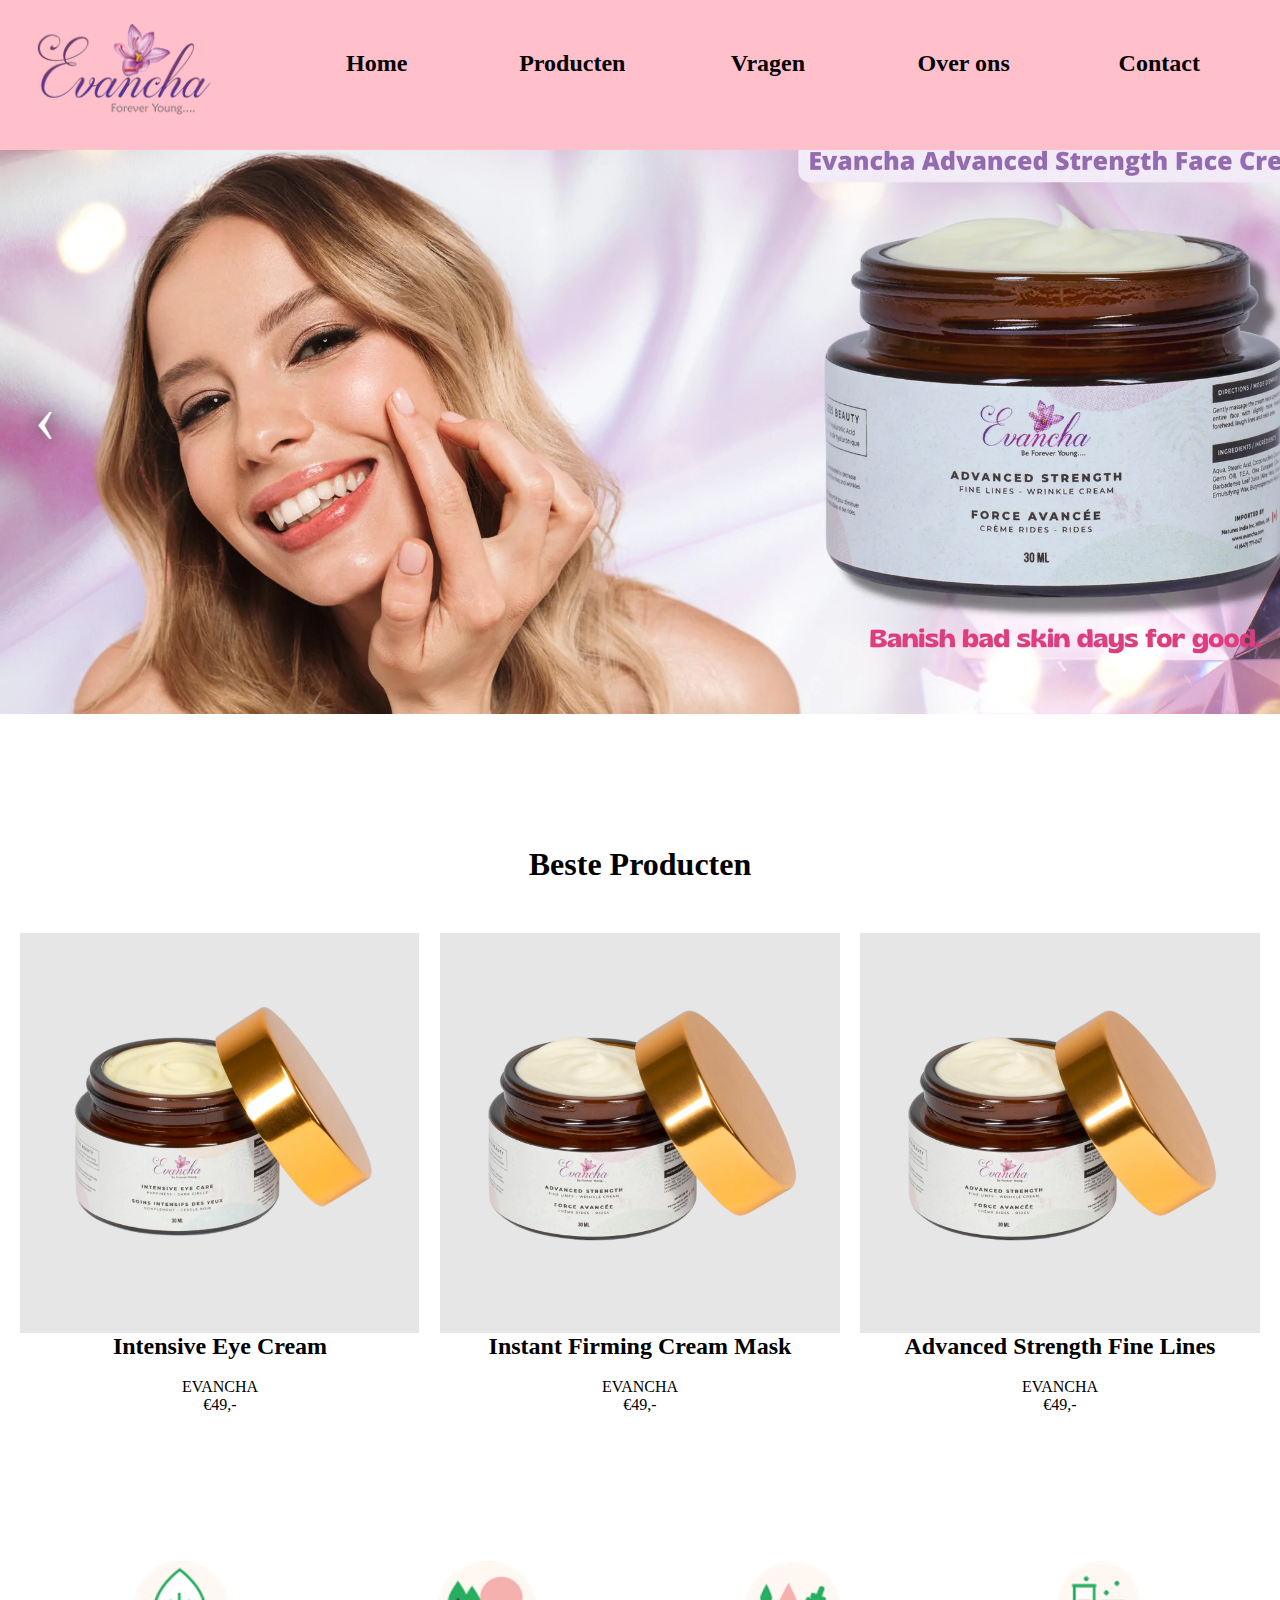
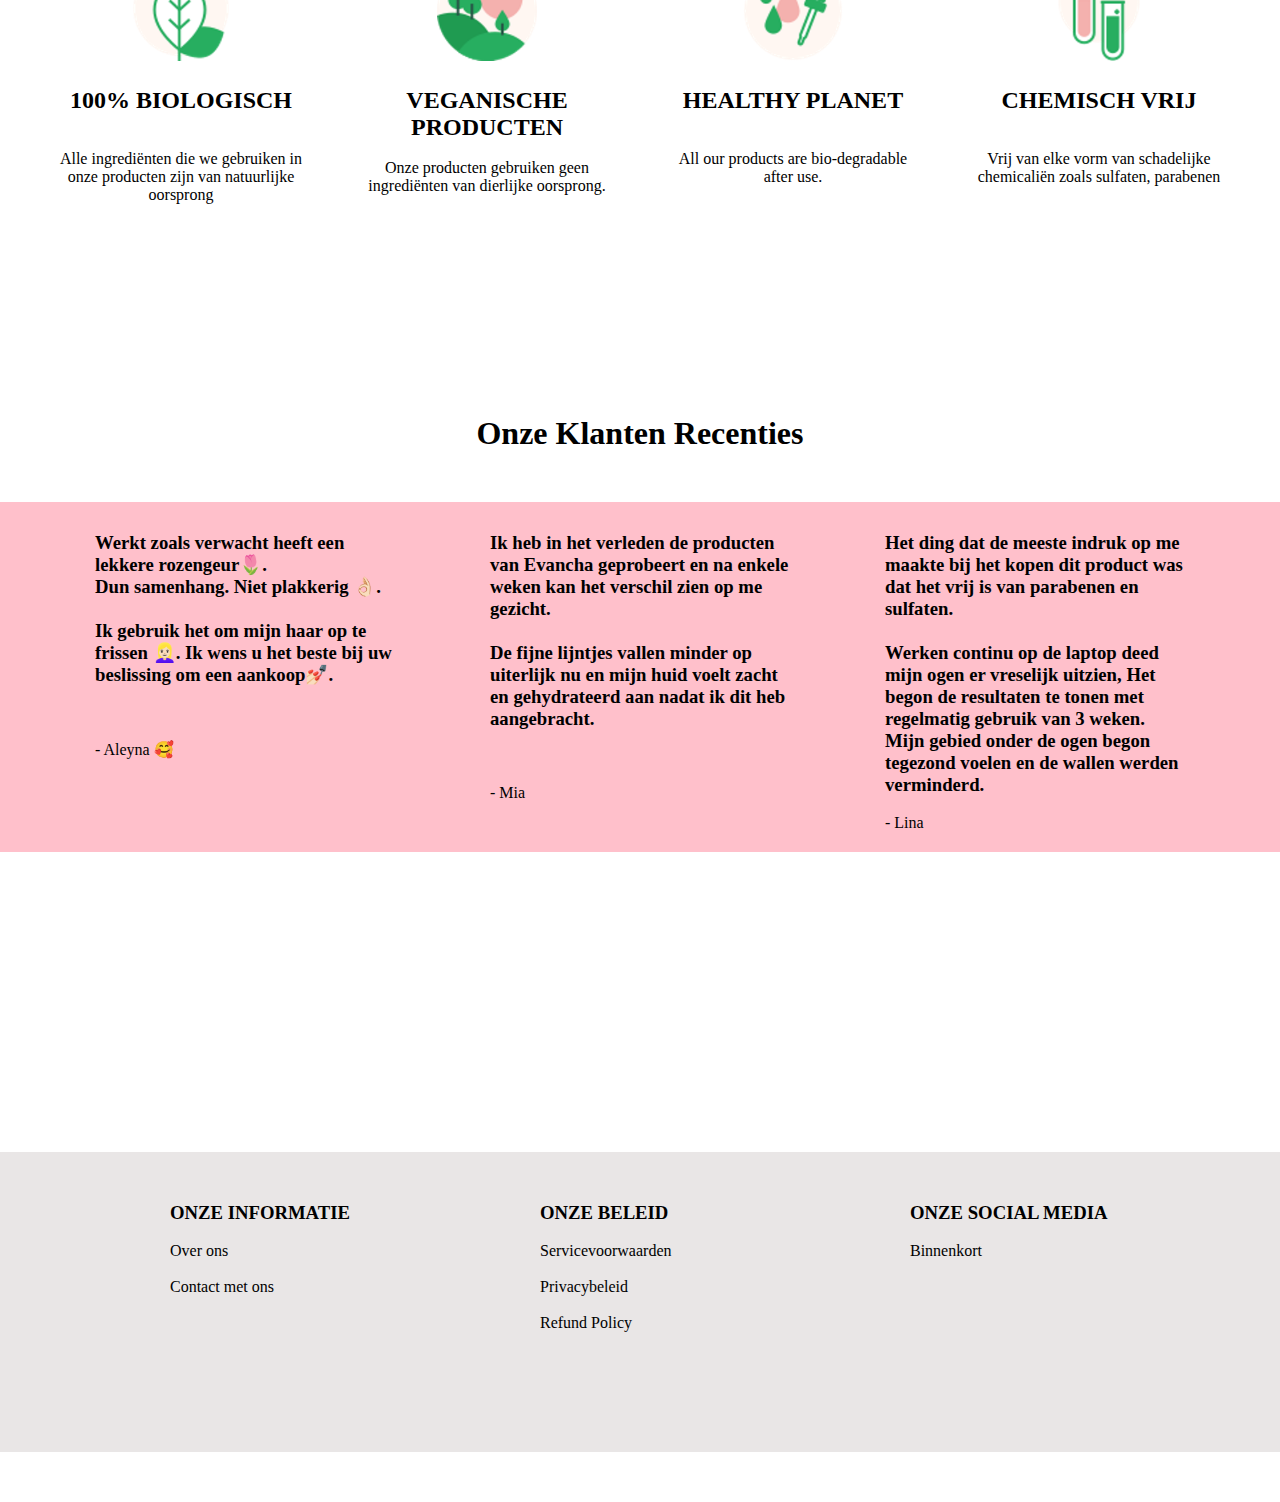
<file: index.html>
<!DOCTYPE html>
<html lang="en">

<head>
    <meta charset="UTF-8">
    <meta http-equiv="X-UA-Compatible" content="IE=edge">
    <meta name="viewport" content="width=device-width, initial-scale=1.0">
    <title></title>
    <link rel="stylesheet" href="index.css">
</head>

<body>
    <div class="head">
        <div class="logo"><img src="images/logo.png"height="100%"></div>
        <div class="mainButtons">
            <div class="button"> <a href="index.html"><h2>Home</h2></a></div>
            <div class="button1"><a href="producten.html"><h2>Producten</h2></a></div>
            <div class="button2"><a href="vragen.html"><h2>Vragen</h2></a></div>
            <div class="button3"><a href="overOns.html"><h2>Over ons</h2></a></div>
            <div class="button4"><a href="contact.html"><h2>Contact</h2></a></div>
        </div>
    </div>
    <div class="mainPicture"><img src="images/homePic.png" height="100%"></div>
    <h1>Beste Producten</h1>

    <div class="bestProduct">
        <div class="bestProduct1"><a href="product1.html"><img src="images/IntensiveCare.jpg" height="100%"></a></div>
        <div class="bestProduct2"><a href="product2.html"><img src="images/3.png" height="100%" width="100%"></a></div>
        <div class="bestProduct3"><a href="product3.html"><img src="images/3.png" height="100%"></a></div>
    </div>
    <div class="textContentContainer">
        <div class="textContentBest1"><h2>Intensive Eye Cream</h2> <br> EVANCHA <br>€49,-</div>
        <div class="textContentBest2"><h2>Instant Firming Cream Mask</h2> <br> EVANCHA <br>€49,-</div>
        <div class="textContentBest3"><h2>Advanced Strength Fine Lines</h2> <br> EVANCHA <br>€49,-</div>
    </div>

    <div class="contentPictures">
        <div class="contentPicture1"><img src="images/pic1.png" height="100%"></div>
        <div class="contentPicture2"><img src="images/pic2.png" height="100%"></div>
        <div class="contentPicture3"><img src="images/pic3.png" height="100%"></div>
        <div class="contentPicture4"><img src="images/pic4.png" height="100%"></div>
    </div>

    <div class="contentText">
        <div class="contentText1">
            <h2>100% BIOLOGISCH</h2><br><br>
            Alle ingrediënten die we gebruiken in onze producten zijn van natuurlijke oorsprong
        </div>
        <div class="contentText2">
            <h2>VEGANISCHE PRODUCTEN</h2><br>
            Onze producten gebruiken geen ingrediënten van dierlijke oorsprong.
        </div>
        <div class="contentText3">
            <h2>HEALTHY PLANET</h2><br><br>
            All our products are bio-degradable after use.
        </div>
        <div class="contentText4">
            <h2>CHEMISCH VRIJ</h2><br><br>
            Vrij van elke vorm van schadelijke chemicaliën zoals sulfaten, parabenen
        </div>
    </div>
<h1>Onze Klanten Recenties</h1>

<div class="clientReviewContainer">
    <div class="clientReview1"><h3>Werkt zoals verwacht heeft een lekkere rozengeur🌷.<br> Dun samenhang. Niet plakkerig 👌🏻.<br><br>
         Ik gebruik het om mijn haar op te frissen 👱🏻‍♀️. Ik wens u het beste bij uw beslissing om een aankoop💅🏻.</h3> <br><br><br> - Aleyna 🥰</div>

    <div class="clientReview2"><h3>Ik heb in het verleden de producten van Evancha geprobeert en na
        enkele weken kan het verschil zien op me gezicht.<br><br> De fijne lijntjes vallen minder op
        uiterlijk nu en mijn huid voelt zacht en gehydrateerd aan nadat ik dit heb aangebracht.</h3><br><br><br> - Mia </div>

    <div class="clientReview3"> <h3>Het ding dat de meeste indruk op me maakte bij het kopen
        dit product was dat het vrij is van parabenen en sulfaten.<br><br> Werken   continu op de laptop deed mijn ogen er vreselijk uitzien, Het begon de resultaten te tonen met
        regelmatig gebruik van 3 weken. Mijn gebied onder de ogen begon tegezond voelen en de wallen werden verminderd.</h3><br> - Lina </div>
</div>

<div class="footer">
    <div class="container1"> <h3 id="h3-2"> ONZE INFORMATIE</h3> <br> <a href="overOns.html"><p id="p-2">Over ons</p></a> <br> <a href="contact.html"><p id="p-2">Contact met ons</p> </a></div>
    <div class="container1"> <h3 id="h3-2"> ONZE BELEID</h3> <br> <a href="service.html"><p id="p-2">Servicevoorwaarden</p></a> <br> <a href="privacy.html"><p id="p-2">Privacybeleid</p></a> <br> <a href="refund.html"><p id="p-2">Refund Policy</p></a></div>
    <div class="container1"> <h3 id="h3-2"> ONZE SOCIAL MEDIA</h3> <br> <p id="p-2">Binnenkort</p> </div>
</div>
</body>



</body>

</html>
</file>
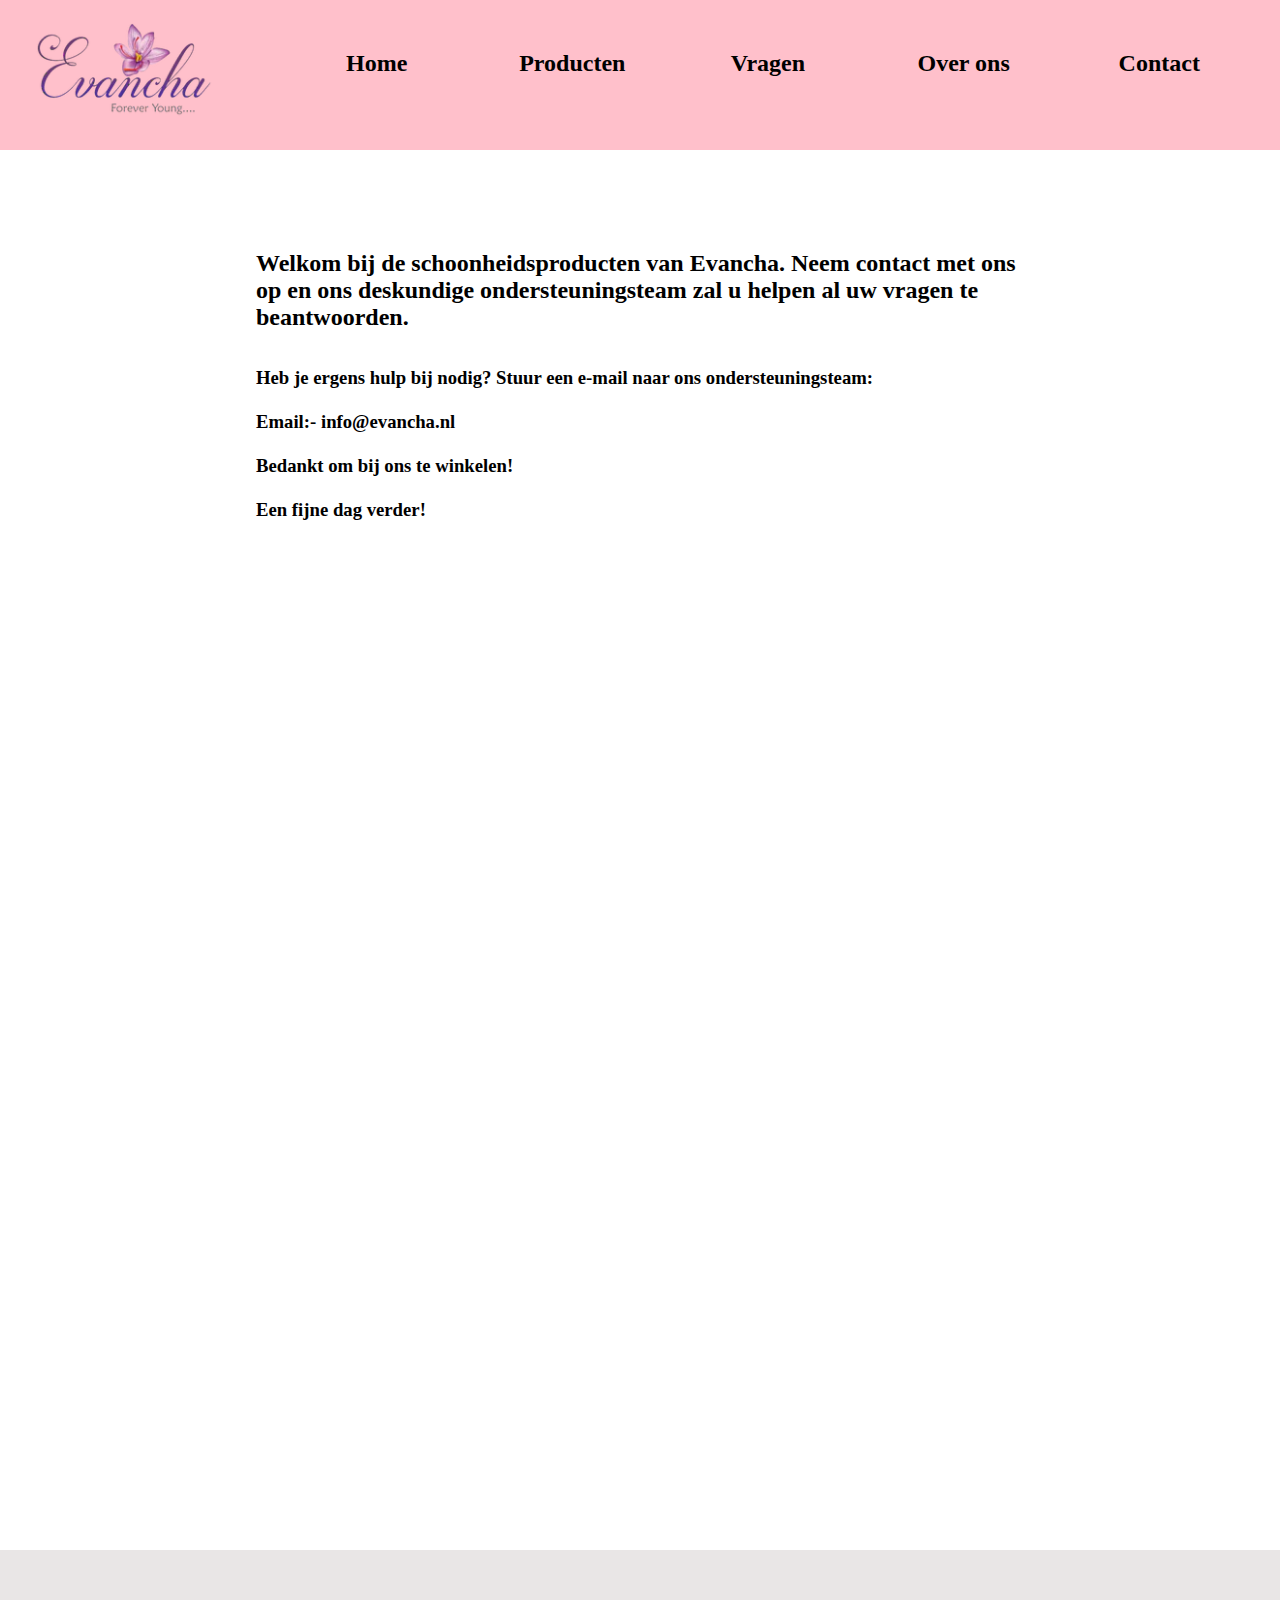
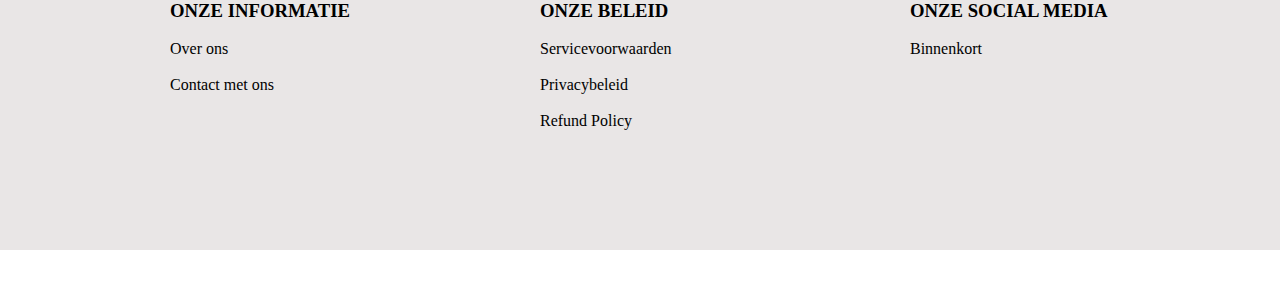
<file: contact.html>
<!DOCTYPE html>
<html lang="en">
<head>
    <meta charset="UTF-8">
    <meta http-equiv="X-UA-Compatible" content="IE=edge">
    <meta name="viewport" content="width=device-width, initial-scale=1.0">
    <link rel="stylesheet" href="contact.css">
</head>
<body>
    <div class="head">
        <div class="logo"><img src="images/logo.png"height="100%"></div>
        <div class="mainButtons">
            <div class="button"> <a href="index.html"><h2>Home</h2></a></div>
            <div class="button1"><a href="producten.html"><h2>Producten</h2></a></div>
            <div class="button2"><a href="vragen.html"><h2>Vragen</h2></a></div>
            <div class="button3"><a href="overOns.html"><h2>Over ons</h2></a></div>
            <div class="button4"><a href="contact.html"><h2>Contact</h2></a></div>
        </div>
    </div>
    <div class="container">
        <h2>Welkom bij de schoonheidsproducten van Evancha. Neem contact met ons op en ons deskundige ondersteuningsteam zal u helpen al uw vragen te beantwoorden.</h2><br><br>
        <h3>Heb je ergens hulp bij nodig?
            Stuur een e-mail naar ons ondersteuningsteam:<br><br>
            
            Email:- info@evancha.nl<br><br>
            
            Bedankt om bij ons te winkelen!<br><br>
            
            Een fijne dag verder!</h3><br><br>
    </div>

    <div class="footer">
        <div class="container1"> <h3 id="h3-2"> ONZE INFORMATIE</h3> <br> <a href="overOns.html"><p id="p-2">Over ons</p></a> <br> <a href="contact.html"><p id="p-2">Contact met ons</p> </a></div>
        <div class="container1"> <h3 id="h3-2"> ONZE BELEID</h3> <br> <a href="service.html"><p id="p-2">Servicevoorwaarden</p></a> <br> <a href="privacy.html"><p id="p-2">Privacybeleid</p></a> <br> <a href="refund.html"><p id="p-2">Refund Policy</p></a></div>
        <div class="container1"> <h3 id="h3-2"> ONZE SOCIAL MEDIA</h3> <br> <p id="p-2">Binnenkort</p> </div>
    </div>
</body>
</html>
</file>
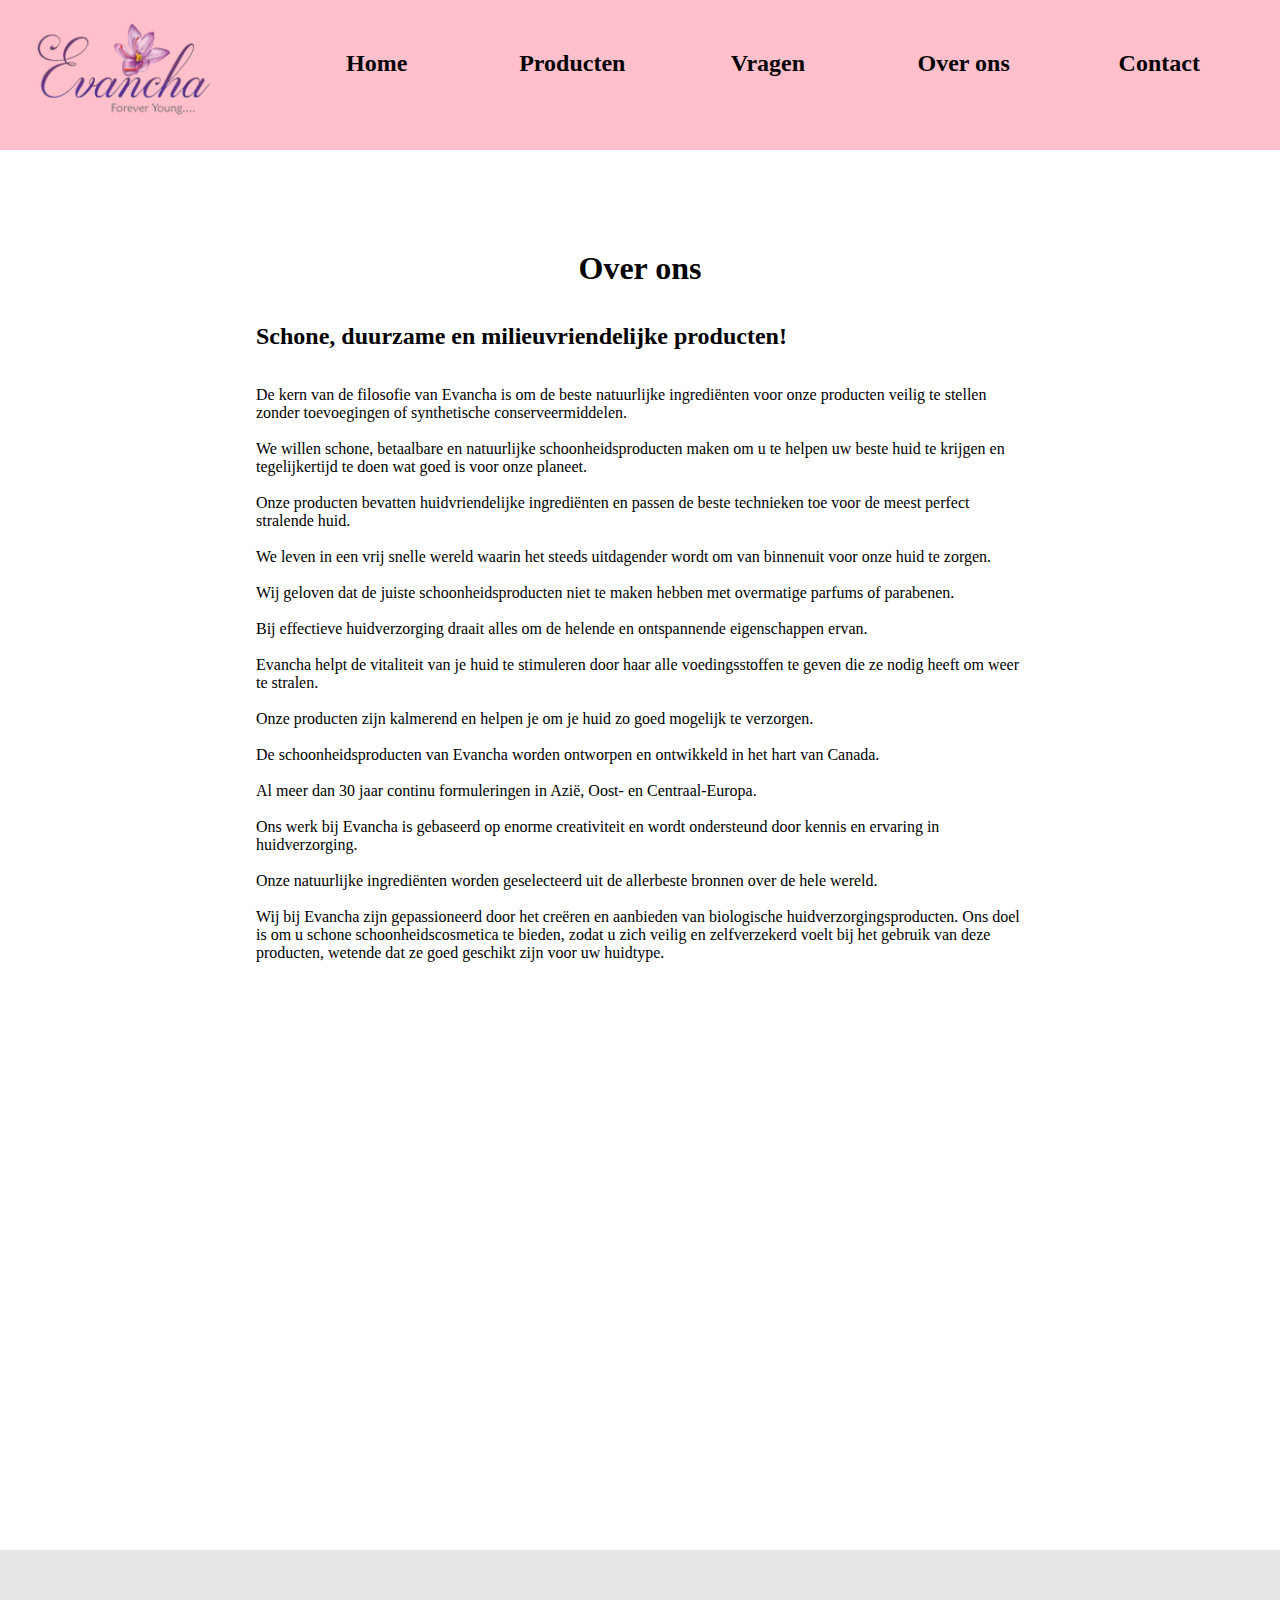
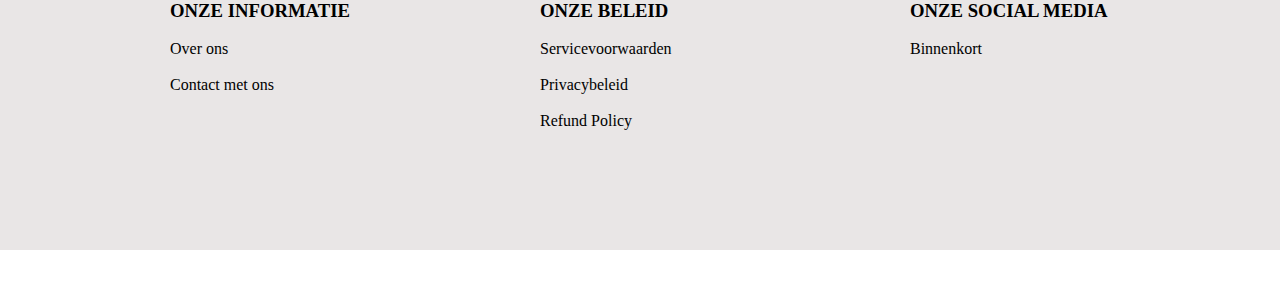
<file: overOns.html>
<!DOCTYPE html>
<html lang="en">
<head>
    <meta charset="UTF-8">
    <meta http-equiv="X-UA-Compatible" content="IE=edge">
    <meta name="viewport" content="width=device-width, initial-scale=1.0">
    <link rel="stylesheet" href="overOns.css">
</head>
<body>
    <div class="head">
        <div class="logo"><img src="images/logo.png"height="100%"></div>
        <div class="mainButtons">
            <div class="button"> <a href="index.html"><h2>Home</h2></a></div>
            <div class="button1"><a href="producten.html"><h2>Producten</h2></a></div>
            <div class="button2"><a href="vragen.html"><h2>Vragen</h2></a></div>
            <div class="button3"><a href="overOns.html"><h2>Over ons</h2></a></div>
            <div class="button4"><a href="contact.html"><h2>Contact</h2></a></div>
        </div>
    </div>

    <div class="container">
        <h1>Over ons</h1><br><br>
        <h2>Schone, duurzame en milieuvriendelijke producten!</h2><br><br>
        <p>De kern van de filosofie van Evancha is om de beste natuurlijke ingrediënten voor onze producten veilig te stellen zonder toevoegingen of synthetische conserveermiddelen. <br><br> We willen schone, betaalbare en natuurlijke schoonheidsproducten maken om u te helpen uw beste huid te krijgen en tegelijkertijd te doen wat goed is voor onze planeet.<br><br> Onze producten bevatten huidvriendelijke ingrediënten en passen de beste technieken toe voor de meest perfect stralende huid.<br><br>
            We leven in een vrij snelle wereld waarin het steeds uitdagender wordt om van binnenuit voor onze huid te zorgen.<br><br> Wij geloven dat de juiste schoonheidsproducten niet te maken hebben met overmatige parfums of parabenen.<br><br> Bij effectieve huidverzorging draait alles om de helende en ontspannende eigenschappen ervan.<br><br>
            Evancha helpt de vitaliteit van je huid te stimuleren door haar alle voedingsstoffen te geven die ze nodig heeft om weer te stralen.<br><br> Onze producten zijn kalmerend en helpen je om je huid zo goed mogelijk te verzorgen.<br><br>
            De schoonheidsproducten van Evancha worden ontworpen en ontwikkeld in het hart van Canada.<br><br> Al meer dan 30 jaar continu formuleringen in Azië, Oost- en Centraal-Europa.<br><br> Ons werk bij Evancha is gebaseerd op enorme creativiteit en wordt ondersteund door kennis en ervaring in huidverzorging.<br><br> Onze natuurlijke ingrediënten worden geselecteerd uit de allerbeste bronnen over de hele wereld.<br><br>
            Wij bij Evancha zijn gepassioneerd door het creëren en aanbieden van biologische huidverzorgingsproducten. Ons doel is om u schone schoonheidscosmetica te bieden, zodat u zich veilig en zelfverzekerd voelt bij het gebruik van deze producten, wetende dat ze goed geschikt zijn voor uw huidtype.</p>
    </div>
    <div class="footer">
        <div class="container1"> <h3 id="h3-2"> ONZE INFORMATIE</h3> <br> <a href="overOns.html"><p id="p-2">Over ons</p></a> <br> <a href="contact.html"><p id="p-2">Contact met ons</p> </a></div>
        <div class="container1"> <h3 id="h3-2"> ONZE BELEID</h3> <br> <a href="service.html"><p id="p-2">Servicevoorwaarden</p></a> <br> <a href="privacy.html"><p id="p-2">Privacybeleid</p></a> <br> <a href="refund.html"><p id="p-2">Refund Policy</p></a></div>
        <div class="container1"> <h3 id="h3-2"> ONZE SOCIAL MEDIA</h3> <br> <p id="p-2">Binnenkort</p> </div>
    </div>
</body>
</html>
</file>
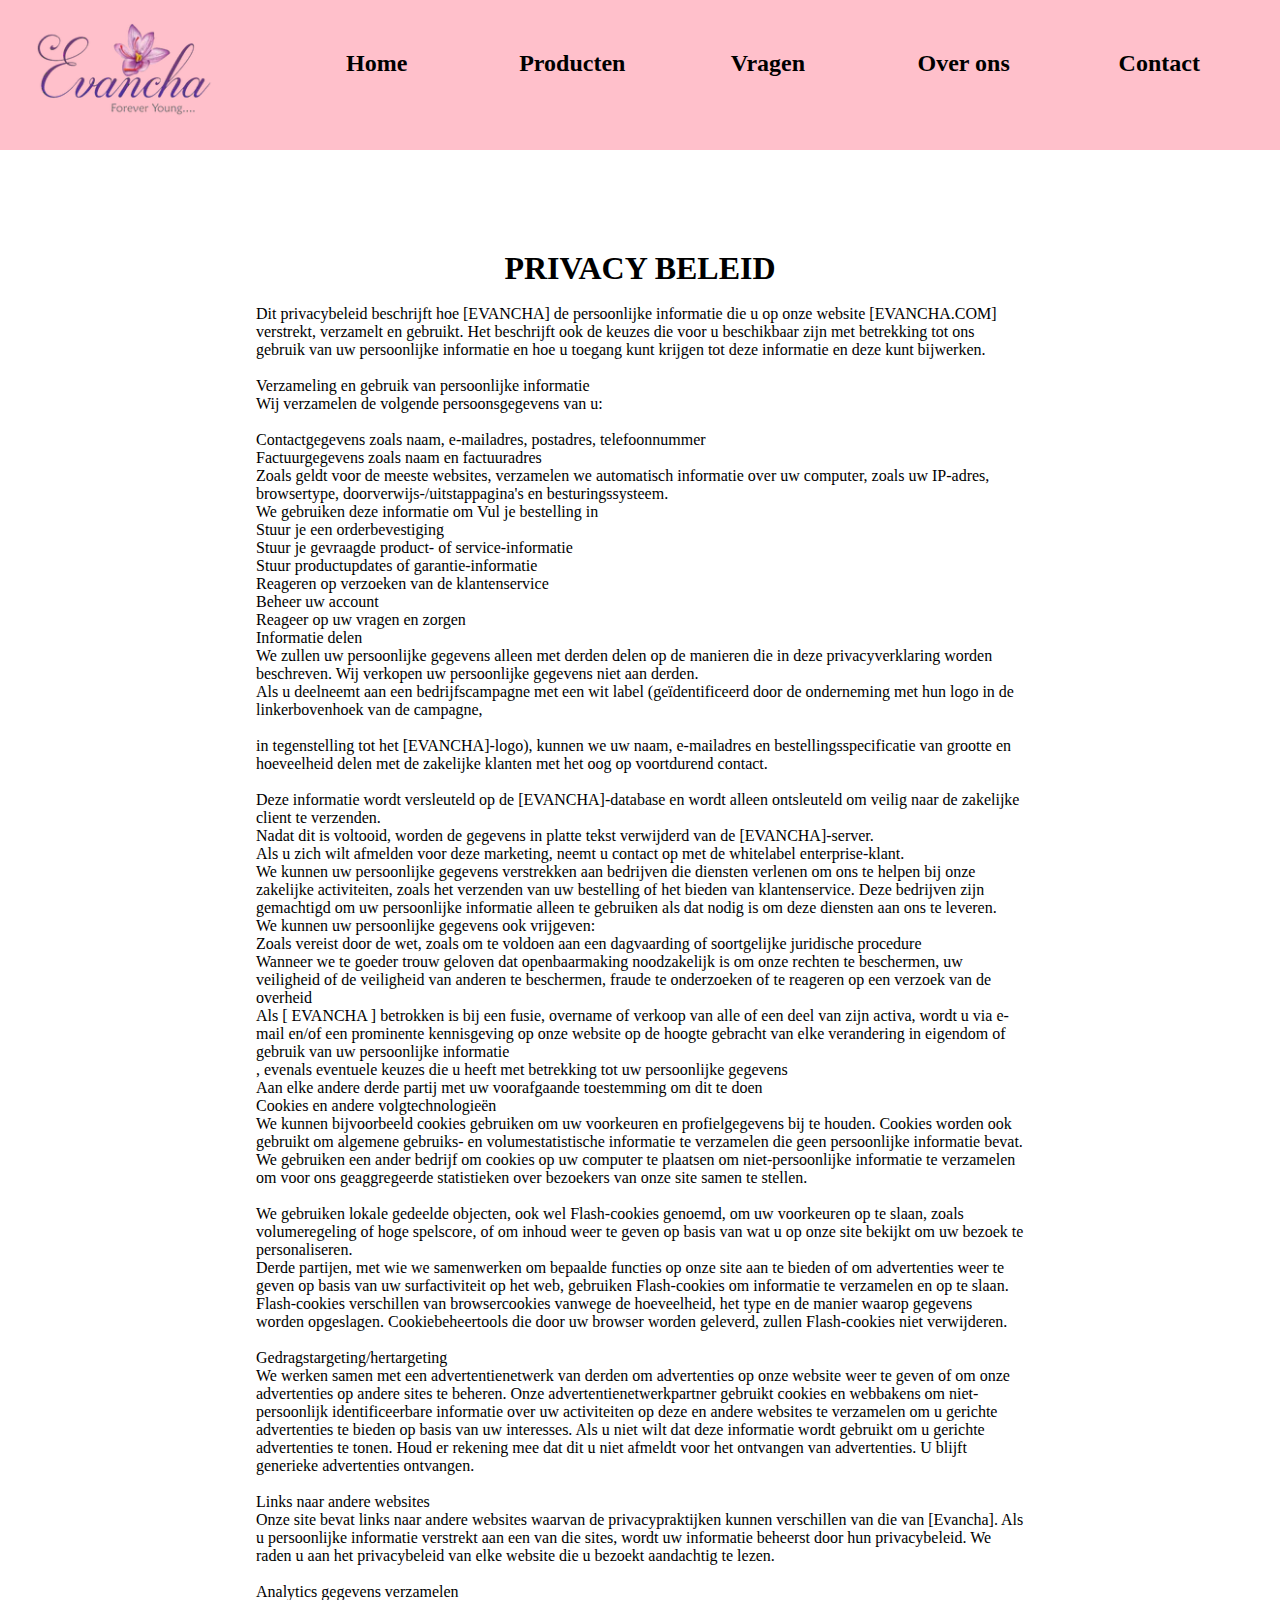
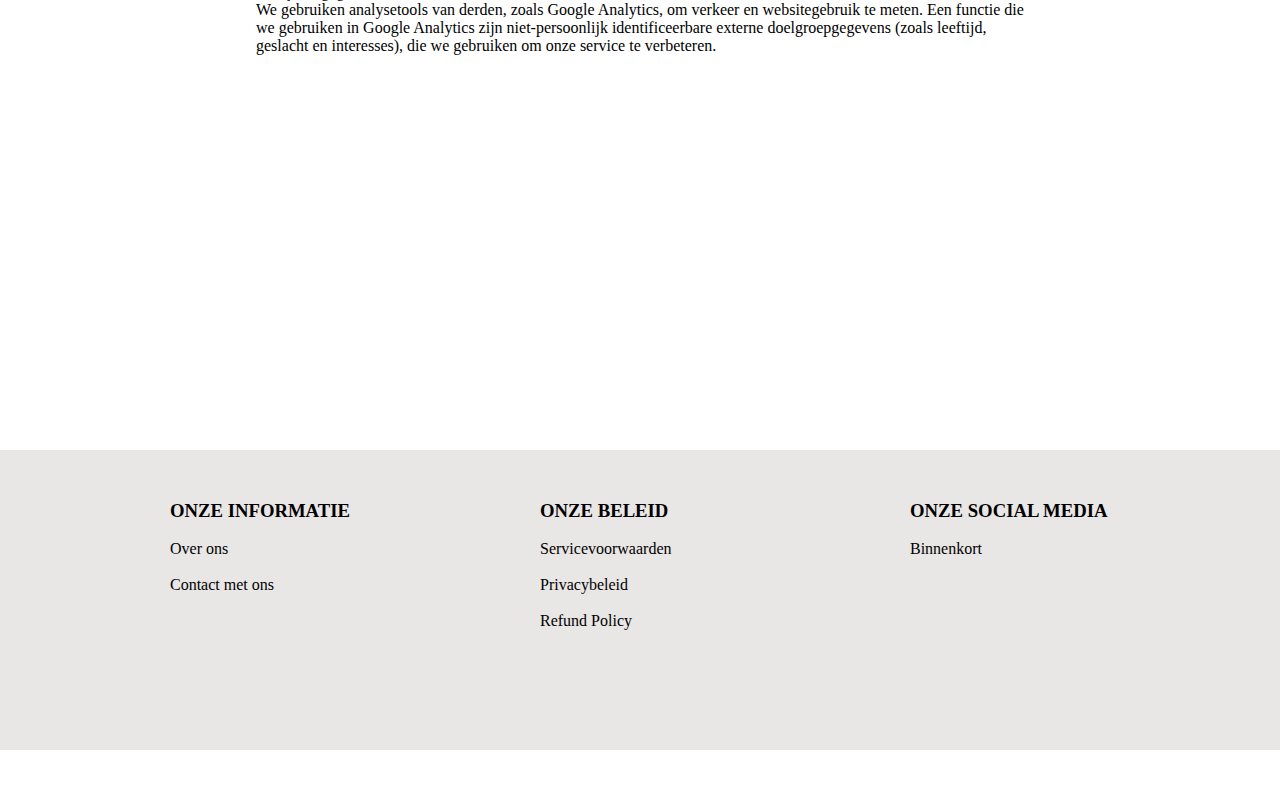
<file: privacy.html>
<!DOCTYPE html>
<html lang="en">
<head>
    <meta charset="UTF-8">
    <meta http-equiv="X-UA-Compatible" content="IE=edge">
    <meta name="viewport" content="width=device-width, initial-scale=1.0">
    <link rel="stylesheet" href="privacy.css">
</head>
<body>
    <div class="head">
        <div class="logo"><img src="images/logo.png"height="100%"></div>
        <div class="mainButtons">
            <div class="button"> <a href="index.html"><h2>Home</h2></a></div>
            <div class="button1"><a href="producten.html"><h2>Producten</h2></a></div>
            <div class="button2"><a href="vragen.html"><h2>Vragen</h2></a></div>
            <div class="button3"><a href="overOns.html"><h2>Over ons</h2></a></div>
            <div class="button4"><a href="contact.html"><h2>Contact</h2></a></div>
        </div>
    </div>
    <div class="container">
        <h1>PRIVACY BELEID</h1><br>
        <p>Dit privacybeleid beschrijft hoe [EVANCHA] de persoonlijke informatie die u op onze website [EVANCHA.COM] verstrekt, verzamelt en gebruikt. Het beschrijft ook de keuzes die voor u beschikbaar zijn met betrekking tot ons gebruik van uw persoonlijke informatie en hoe u toegang kunt krijgen tot deze informatie en deze kunt bijwerken.<br>
            <br>
            Verzameling en gebruik van persoonlijke informatie<br>
            Wij verzamelen de volgende persoonsgegevens van u:<br>
            <br>
            Contactgegevens zoals naam, e-mailadres, postadres, telefoonnummer<br>
            Factuurgegevens zoals naam en factuuradres<br>
            Zoals geldt voor de meeste websites, verzamelen we automatisch informatie over uw computer, zoals uw IP-adres, browsertype, doorverwijs-/uitstappagina's en besturingssysteem.<br>
            
            We gebruiken deze informatie om
            
            Vul je bestelling in<br>
            Stuur je een orderbevestiging<br>
            Stuur je gevraagde product- of service-informatie<br>
            Stuur productupdates of garantie-informatie<br>
            Reageren op verzoeken van de klantenservice<br>
            Beheer uw account<br>
            Reageer op uw vragen en zorgen<br>
            Informatie delen<br>
            We zullen uw persoonlijke gegevens alleen met derden delen op de manieren die in deze privacyverklaring worden beschreven. Wij verkopen uw persoonlijke gegevens niet aan derden.<br>
            
            Als u deelneemt aan een bedrijfscampagne met een wit label (geïdentificeerd door de onderneming met hun logo in de linkerbovenhoek van de campagne,<br><br> in tegenstelling tot het [EVANCHA]-logo), kunnen we uw naam, e-mailadres en bestellingsspecificatie van grootte en hoeveelheid delen met de zakelijke klanten met het oog op voortdurend contact.<br><br> Deze informatie wordt versleuteld op de [EVANCHA]-database en wordt alleen ontsleuteld om veilig naar de zakelijke client te verzenden.<br> Nadat dit is voltooid, worden de gegevens in platte tekst verwijderd van de [EVANCHA]-server.<br> Als u zich wilt afmelden voor deze marketing, neemt u contact op met de whitelabel enterprise-klant.<br>
            
            We kunnen uw persoonlijke gegevens verstrekken aan bedrijven die diensten verlenen om ons te helpen bij onze zakelijke activiteiten, zoals het verzenden van uw bestelling of het bieden van klantenservice. Deze bedrijven zijn gemachtigd om uw persoonlijke informatie alleen te gebruiken als dat nodig is om deze diensten aan ons te leveren.<br>
            
            We kunnen uw persoonlijke gegevens ook vrijgeven:<br>
            
            Zoals vereist door de wet, zoals om te voldoen aan een dagvaarding of soortgelijke juridische procedure <br>
            Wanneer we te goeder trouw geloven dat openbaarmaking noodzakelijk is om onze rechten te beschermen, uw veiligheid of de veiligheid van anderen te beschermen, fraude te onderzoeken of te reageren op een verzoek van de overheid<br>
            Als [ EVANCHA ] betrokken is bij een fusie, overname of verkoop van alle of een deel van zijn activa, wordt u via e-mail en/of een prominente kennisgeving op onze website op de hoogte gebracht van elke verandering in eigendom of gebruik van uw persoonlijke informatie<br> , evenals eventuele keuzes die u heeft met betrekking tot uw persoonlijke gegevens<br>
            Aan elke andere derde partij met uw voorafgaande toestemming om dit te doen<br>
            Cookies en andere volgtechnologieën<br>
            We kunnen bijvoorbeeld cookies gebruiken om uw voorkeuren en profielgegevens bij te houden. Cookies worden ook gebruikt om algemene gebruiks- en volumestatistische informatie te verzamelen die geen persoonlijke informatie bevat.<br> We gebruiken een ander bedrijf om cookies op uw computer te plaatsen om niet-persoonlijke informatie te verzamelen om voor ons geaggregeerde statistieken over bezoekers van onze site samen te stellen.<br>
            <br>
            We gebruiken lokale gedeelde objecten, ook wel Flash-cookies genoemd, om uw voorkeuren op te slaan, zoals volumeregeling of hoge spelscore, of om inhoud weer te geven op basis van wat u op onze site bekijkt om uw bezoek te personaliseren.<br> Derde partijen, met wie we samenwerken om bepaalde functies op onze site aan te bieden of om advertenties weer te geven op basis van uw surfactiviteit op het web, gebruiken Flash-cookies om informatie te verzamelen en op te slaan. Flash-cookies verschillen van browsercookies vanwege de hoeveelheid, het type en de manier waarop gegevens worden opgeslagen. Cookiebeheertools die door uw browser worden geleverd, zullen Flash-cookies niet verwijderen.<br>
            <br>
            Gedragstargeting/hertargeting<br>
            We werken samen met een advertentienetwerk van derden om advertenties op onze website weer te geven of om onze advertenties op andere sites te beheren. Onze advertentienetwerkpartner gebruikt cookies en webbakens om niet-persoonlijk identificeerbare informatie over uw activiteiten op deze en andere websites te verzamelen om u gerichte advertenties te bieden op basis van uw interesses. Als u niet wilt dat deze informatie wordt gebruikt om u gerichte advertenties te tonen. Houd er rekening mee dat dit u niet afmeldt voor het ontvangen van advertenties. U blijft generieke advertenties ontvangen.<br>
            <br>
            Links naar andere websites<br>
            Onze site bevat links naar andere websites waarvan de privacypraktijken kunnen verschillen van die van [Evancha]. Als u persoonlijke informatie verstrekt aan een van die sites, wordt uw informatie beheerst door hun privacybeleid. We raden u aan het privacybeleid van elke website die u bezoekt aandachtig te lezen.<br>
            <br>
            Analytics gegevens verzamelen<br>
            We gebruiken analysetools van derden, zoals Google Analytics, om verkeer en websitegebruik te meten. Een functie die we gebruiken in Google Analytics zijn niet-persoonlijk identificeerbare externe doelgroepgegevens (zoals leeftijd, geslacht en interesses), die we gebruiken om onze service te verbeteren.</p><br>
    </div>
    <div class="footer">
        <div class="container1"> <h3 id="h3-2"> ONZE INFORMATIE</h3> <br> <a href="overOns.html"><p id="p-2">Over ons</p></a> <br> <a href="contact.html"><p id="p-2">Contact met ons</p> </a></div>
        <div class="container1"> <h3 id="h3-2"> ONZE BELEID</h3> <br> <a href="service.html"><p id="p-2">Servicevoorwaarden</p></a> <br> <a href="privacy.html"><p id="p-2">Privacybeleid</p></a> <br> <a href="refund.html"><p id="p-2">Refund Policy</p></a></div>
        <div class="container1"> <h3 id="h3-2"> ONZE SOCIAL MEDIA</h3> <br> <p id="p-2">Binnenkort</p> </div>
    </div>
</body>
</html>
</file>
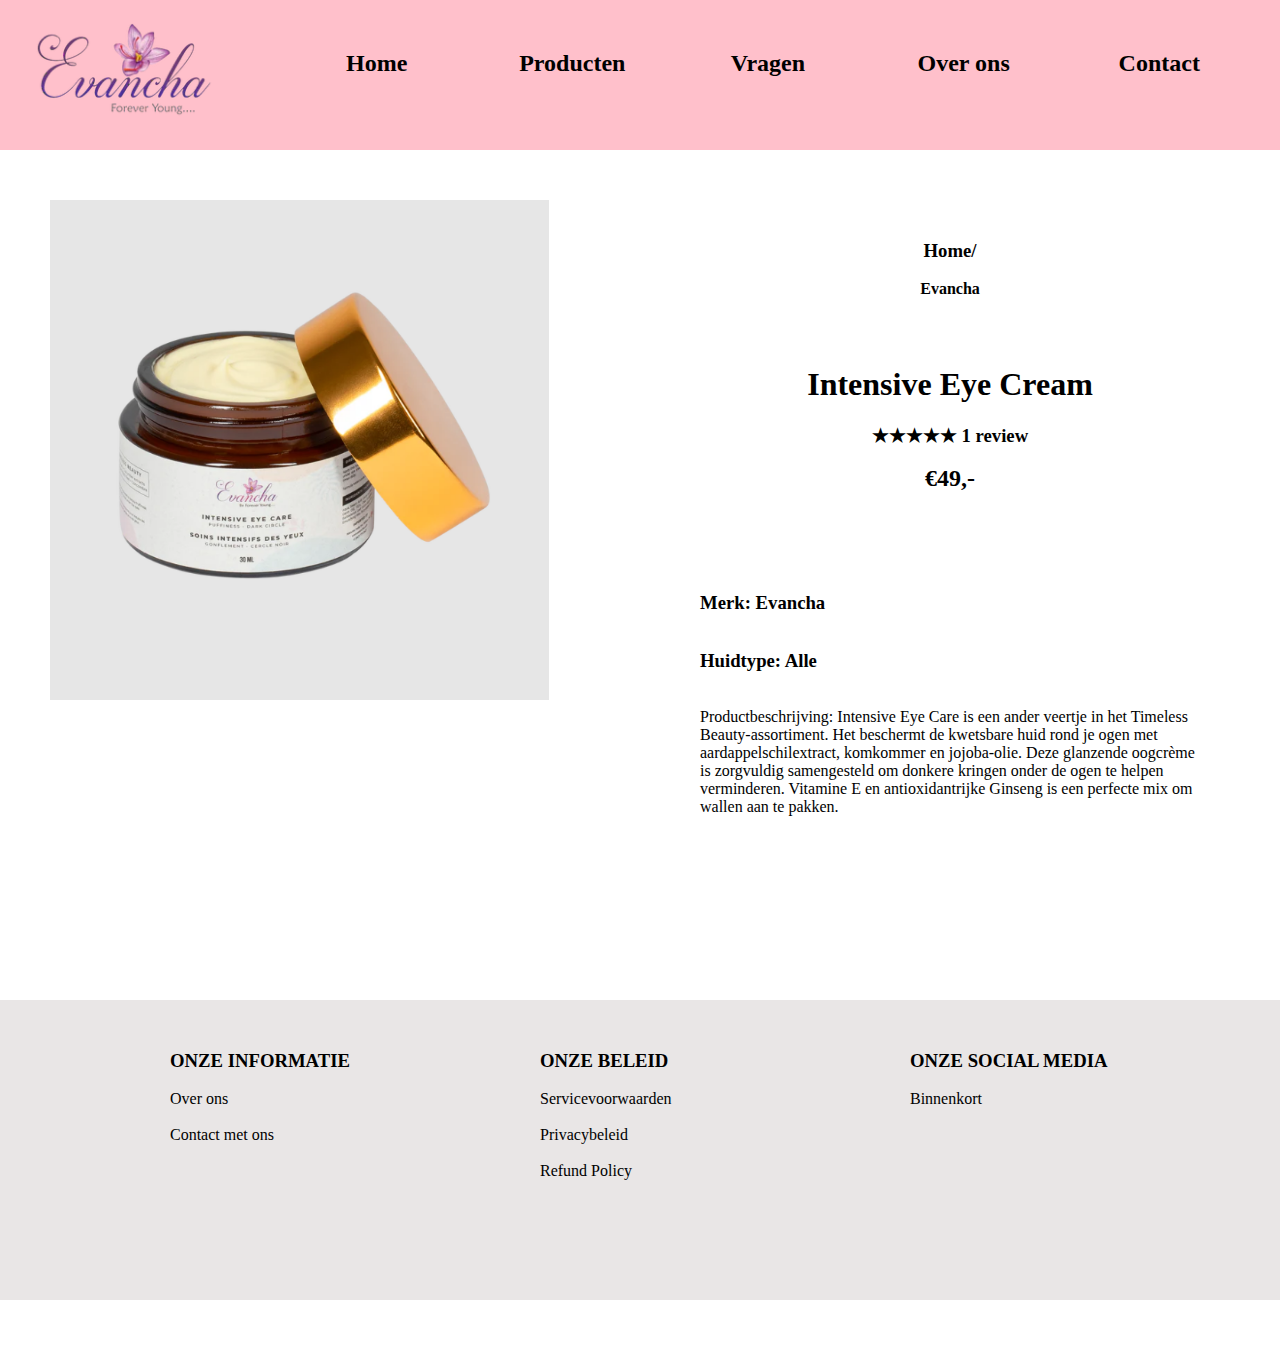
<file: product1.html>
<!DOCTYPE html>
<html lang="en">

<head>
    <meta charset="UTF-8">
    <meta http-equiv="X-UA-Compatible" content="IE=edge">
    <meta name="viewport" content="width=device-width, initial-scale=1.0">
    <link rel="stylesheet" href="product1.css">
</head>

<body>
    <div class="head">
        <div class="logo"><img src="images/logo.png"height="100%"></div>
        <div class="mainButtons">
            <div class="button"> <a href="index.html"><h2>Home</h2></a></div>
            <div class="button1"><a href="producten.html"><h2>Producten</h2></a></div>
            <div class="button2"><a href="vragen.html"><h2>Vragen</h2></a></div>
            <div class="button3"><a href="overOns.html"><h2>Over ons</h2></a></div>
            <div class="button4"><a href="contact.html"><h2>Contact</h2></a></div>
        </div>
    </div>
    </div>
    <div class="productInfo">
        <h3>Home/</h3><br>
        <h4>Evancha</h4> <br>
        <h1>Intensive Eye Cream</h1>
        <h3><br>★★★★★ 1 review</h3>
        <br>
        <h2>€49,- </h2>
        <div class="productDescription">
            <h3>Merk: Evancha</h3> <br><br>
            <h3>Huidtype: Alle</h3> <br><br>
            <p>Productbeschrijving: Intensive Eye Care is een ander veertje in het Timeless Beauty-assortiment.
                 Het beschermt de kwetsbare huid rond je ogen met aardappelschilextract, komkommer en jojoba-olie. 
                 Deze glanzende oogcrème is zorgvuldig samengesteld om donkere kringen onder de ogen te helpen verminderen. 
                 Vitamine E en antioxidantrijke Ginseng is een perfecte mix om wallen aan te pakken.</p>
        </div>
    </div>
    <div class="image"><img src="images/IntensiveCare.jpg" height="100%"></div>
    <div class="text"></div>


    <div class="footer">
        <div class="container1"> <h3 id="h3-2"> ONZE INFORMATIE</h3> <br> <a href="overOns.html"><p id="p-2">Over ons</p></a> <br> <a href="contact.html"><p id="p-2">Contact met ons</p> </a></div>
        <div class="container1"> <h3 id="h3-2"> ONZE BELEID</h3> <br> <a href="service.html"><p id="p-2">Servicevoorwaarden</p></a> <br> <a href="privacy.html"><p id="p-2">Privacybeleid</p></a> <br> <a href="refund.html"><p id="p-2">Refund Policy</p></a></div>
        <div class="container1"> <h3 id="h3-2"> ONZE SOCIAL MEDIA</h3> <br> <p id="p-2">Binnenkort</p> </div>
    </div>
</body>

</html>
</file>
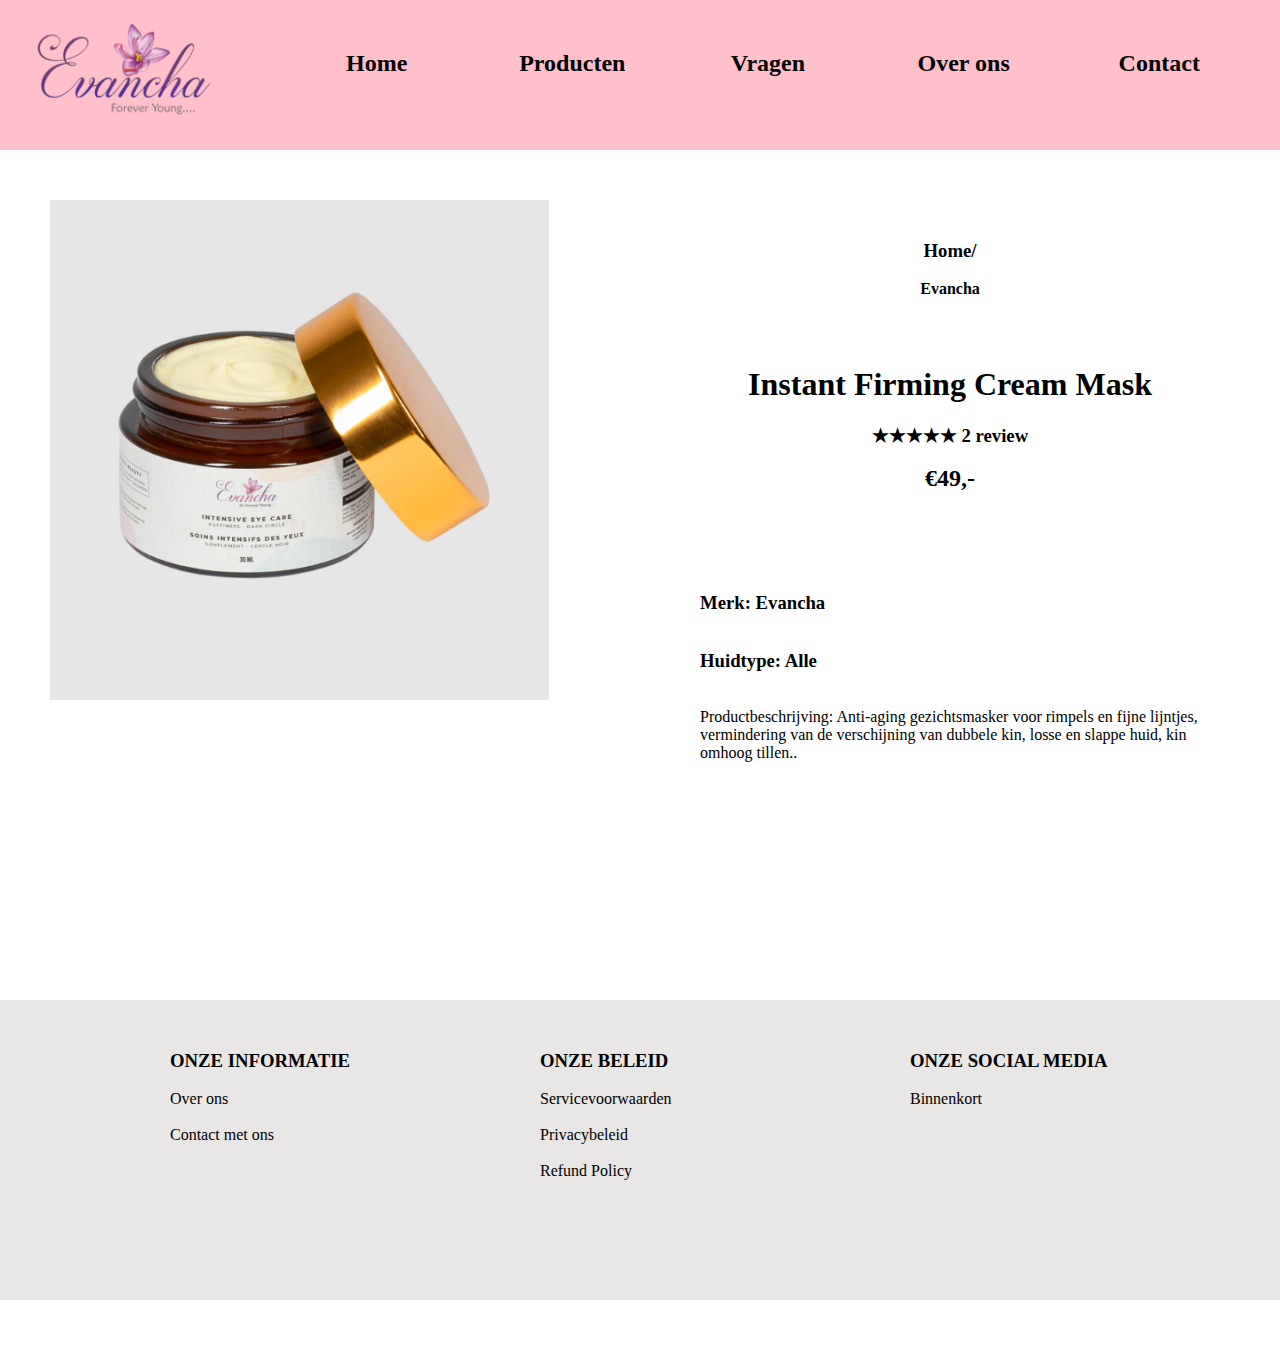
<file: product2.html>
<!DOCTYPE html>
<html lang="en">

<head>
    <meta charset="UTF-8">
    <meta http-equiv="X-UA-Compatible" content="IE=edge">
    <meta name="viewport" content="width=device-width, initial-scale=1.0">
    <link rel="stylesheet" href="product1.css">
</head>

<body>
    <div class="head">
        <div class="logo"><img src="images/logo.png"height="100%"></div>
        <div class="mainButtons">
            <div class="button"> <a href="index.html"><h2>Home</h2></a></div>
            <div class="button1"><a href="producten.html"><h2>Producten</h2></a></div>
            <div class="button2"><a href="vragen.html"><h2>Vragen</h2></a></div>
            <div class="button3"><a href="overOns.html"><h2>Over ons</h2></a></div>
            <div class="button4"><a href="contact.html"><h2>Contact</h2></a></div>
        </div>
    </div>
    <div class="productInfo">
        <h3>Home/</h3><br>
        <h4>Evancha</h4> <br>
        <h1>Instant Firming Cream Mask</h1>
        <h3><br>★★★★★ 2 review</h3>
        <br>
        <h2>€49,- </h2>
        <div class="productDescription">
            <h3>Merk: Evancha</h3> <br><br>
            <h3>Huidtype: Alle</h3> <br><br>
            <p>Productbeschrijving: Anti-aging gezichtsmasker voor rimpels en fijne lijntjes, 
                vermindering van de verschijning van dubbele kin, losse en slappe huid, 
                kin omhoog tillen..</p>
        </div>
    </div>
    <div class="image"><img src="images/IntensiveCare.jpg" height="100%"></div>
    <div class="text"></div>

    <div class="footer">
        <div class="container1"> <h3 id="h3-2"> ONZE INFORMATIE</h3> <br> <a href="overOns.html"><p id="p-2">Over ons</p></a> <br> <a href="contact.html"><p id="p-2">Contact met ons</p> </a></div>
        <div class="container1"> <h3 id="h3-2"> ONZE BELEID</h3> <br> <a href="service.html"><p id="p-2">Servicevoorwaarden</p></a> <br> <a href="privacy.html"><p id="p-2">Privacybeleid</p></a> <br> <a href="refund.html"><p id="p-2">Refund Policy</p></a></div>
        <div class="container1"> <h3 id="h3-2"> ONZE SOCIAL MEDIA</h3> <br> <p id="p-2">Binnenkort</p> </div>
    </div>

</body>

</html>
</file>
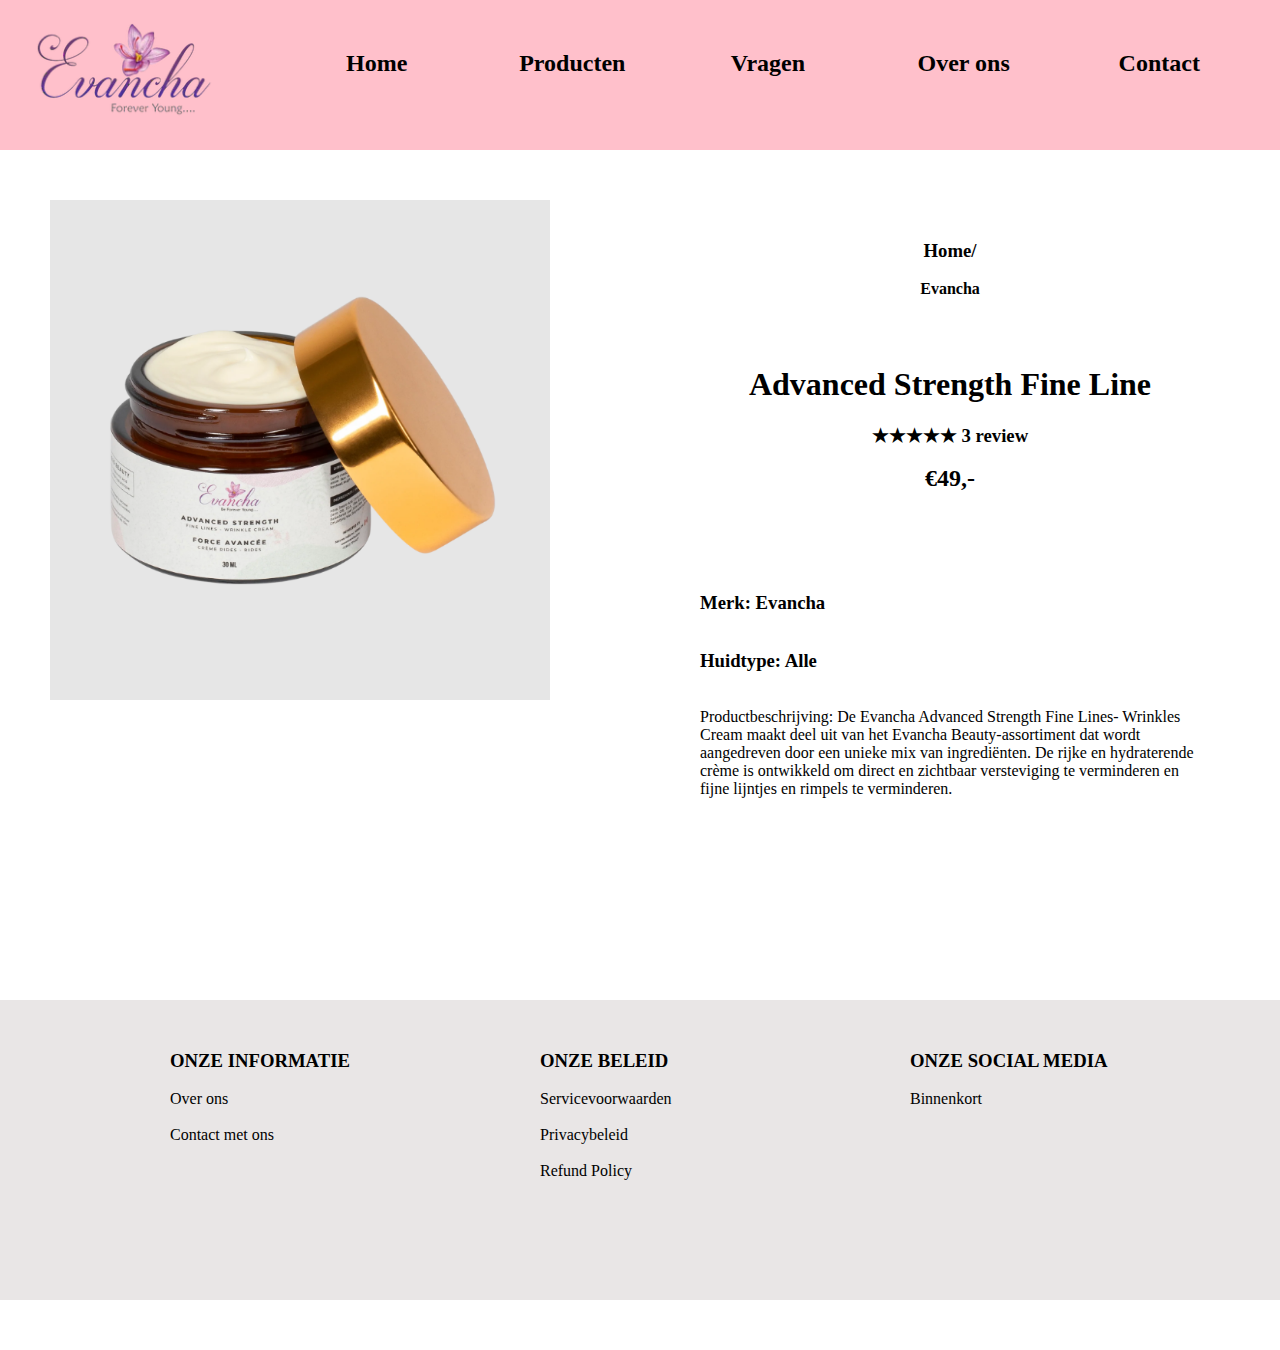
<file: product3.html>
<!DOCTYPE html>
<html lang="en">

<head>
    <meta charset="UTF-8">
    <meta http-equiv="X-UA-Compatible" content="IE=edge">
    <meta name="viewport" content="width=device-width, initial-scale=1.0">
    <link rel="stylesheet" href="product1.css">
</head>

<body>
    <div class="head">
        <div class="logo"><img src="images/logo.png"height="100%"></div>
        <div class="mainButtons">
            <div class="button"> <a href="index.html"><h2>Home</h2></a></div>
            <div class="button1"><a href="producten.html"><h2>Producten</h2></a></div>
            <div class="button2"><a href="vragen.html"><h2>Vragen</h2></a></div>
            <div class="button3"><a href="overOns.html"><h2>Over ons</h2></a></div>
            <div class="button4"><a href="contact.html"><h2>Contact</h2></a></div>
        </div>
    </div>
    <div class="productInfo">
        <h3>Home/</h3><br>
        <h4>Evancha</h4> <br>
        <h1>Advanced Strength Fine Line</h1>
        <h3><br>★★★★★ 3 review</h3>
        <br>
        <h2>€49,- </h2>
        <div class="productDescription">
            <h3>Merk: Evancha</h3> <br><br>
            <h3>Huidtype: Alle</h3> <br><br>
            <p>Productbeschrijving: De Evancha Advanced Strength Fine Lines- Wrinkles Cream maakt deel uit van het Evancha Beauty-assortiment
                dat wordt aangedreven door een unieke mix van ingrediënten. 
                De rijke en hydraterende crème is ontwikkeld om direct en zichtbaar versteviging te verminderen en fijne lijntjes en rimpels te verminderen.</p>
        </div>
    </div>
    <div class="image"><img src="images/3.png" height="100%"></div>
    <div class="text"></div>

    <div class="footer">
        <div class="container1"> <h3 id="h3-2"> ONZE INFORMATIE</h3> <br> <a href="overOns.html"><p id="p-2">Over ons</p></a> <br> <a href="contact.html"><p id="p-2">Contact met ons</p> </a></div>
        <div class="container1"> <h3 id="h3-2"> ONZE BELEID</h3> <br> <a href="service.html"><p id="p-2">Servicevoorwaarden</p></a> <br> <a href="privacy.html"><p id="p-2">Privacybeleid</p></a> <br> <a href="refund.html"><p id="p-2">Refund Policy</p></a></div>
        <div class="container1"> <h3 id="h3-2"> ONZE SOCIAL MEDIA</h3> <br> <p id="p-2">Binnenkort</p> </div>
    </div>
</body>

</body>

</html>
</file>
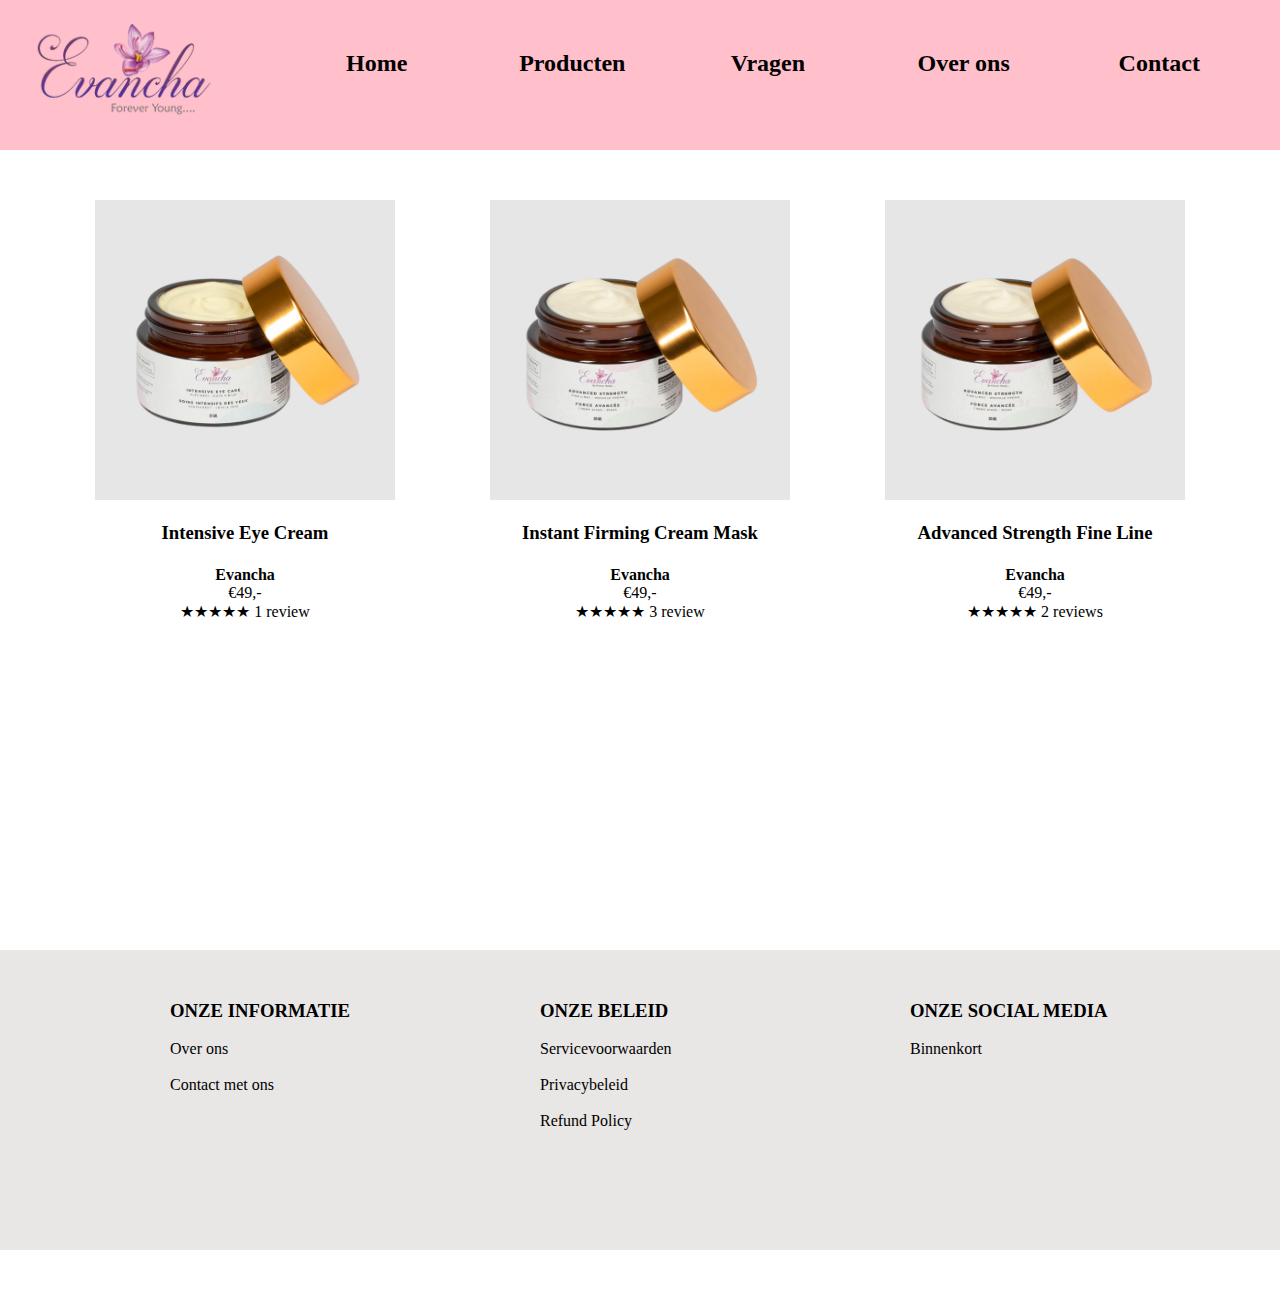
<file: producten.html>
<!DOCTYPE html>
<html lang="en">
<head>
    <meta charset="UTF-8">
    <meta http-equiv="X-UA-Compatible" content="IE=edge">
    <meta name="viewport" content="width=device-width, initial-scale=1.0">
    <link rel="stylesheet" href="producten.css">
</head>
<body>
    
</html>
    <div class="head">
        <div class="head">
            <div class="logo"><img src="images/logo.png"height="100%"></div>
            <div class="mainButtons">
                <div class="button"> <a href="index.html"><h2>Home</h2></a></div>
                <div class="button1"><a href="producten.html"><h2>Producten</h2></a></div>
                <div class="button2"><a href="vragen.html"><h2>Vragen</h2></a></div>
                <div class="button3"><a href="overOns.html"><h2>Over ons</h2></a></div>
                <div class="button4"><a href="contact.html"><h2>Contact</h2></a></div>
            </div>
        </div>
<div class="productsContainer">
    <div class="product1"><a href="product1.html"><img src="images/IntensiveCare.jpg" width="100%" height="100%"></div></a>
    <div class="product2"><a href="product2.html"><img src="images/3.png" height="100%"></div></a>
    <div class="product3"><a href="product3.html"><img src="images/3.png" height="100%"></div></a>
</div>

<div class="productsNameContainer">
    <div class="productName1"><h3><br>Intensive Eye Cream <br> <br><h4>Evancha</h4> €49,- <br>★★★★★ 1 review</h3></div>
    <div class="productName2"><h3><br>Instant Firming Cream Mask <br><br> <h4>Evancha</h4> €49,- <br>★★★★★ 3 review</h3></div>
    <div class="productName3"><h3><br>Advanced Strength Fine Line <br><br> <h4>Evancha</h4> €49,- <br>★★★★★ 2 reviews</h3></div>
</div>

<div class="footer">
    <div class="container1"> <h3 id="h3-2"> ONZE INFORMATIE</h3> <br> <a href="overOns.html"><p id="p-2">Over ons</p></a> <br> <a href="contact.html"><p id="p-2">Contact met ons</p> </a></div>
    <div class="container1"> <h3 id="h3-2"> ONZE BELEID</h3> <br> <a href="service.html"><p id="p-2">Servicevoorwaarden</p></a> <br> <a href="privacy.html"><p id="p-2">Privacybeleid</p></a> <br> <a href="refund.html"><p id="p-2">Refund Policy</p></a></div>
    <div class="container1"> <h3 id="h3-2"> ONZE SOCIAL MEDIA</h3> <br> <p id="p-2">Binnenkort</p> </div>
</div>
</body>


</body>
</file>
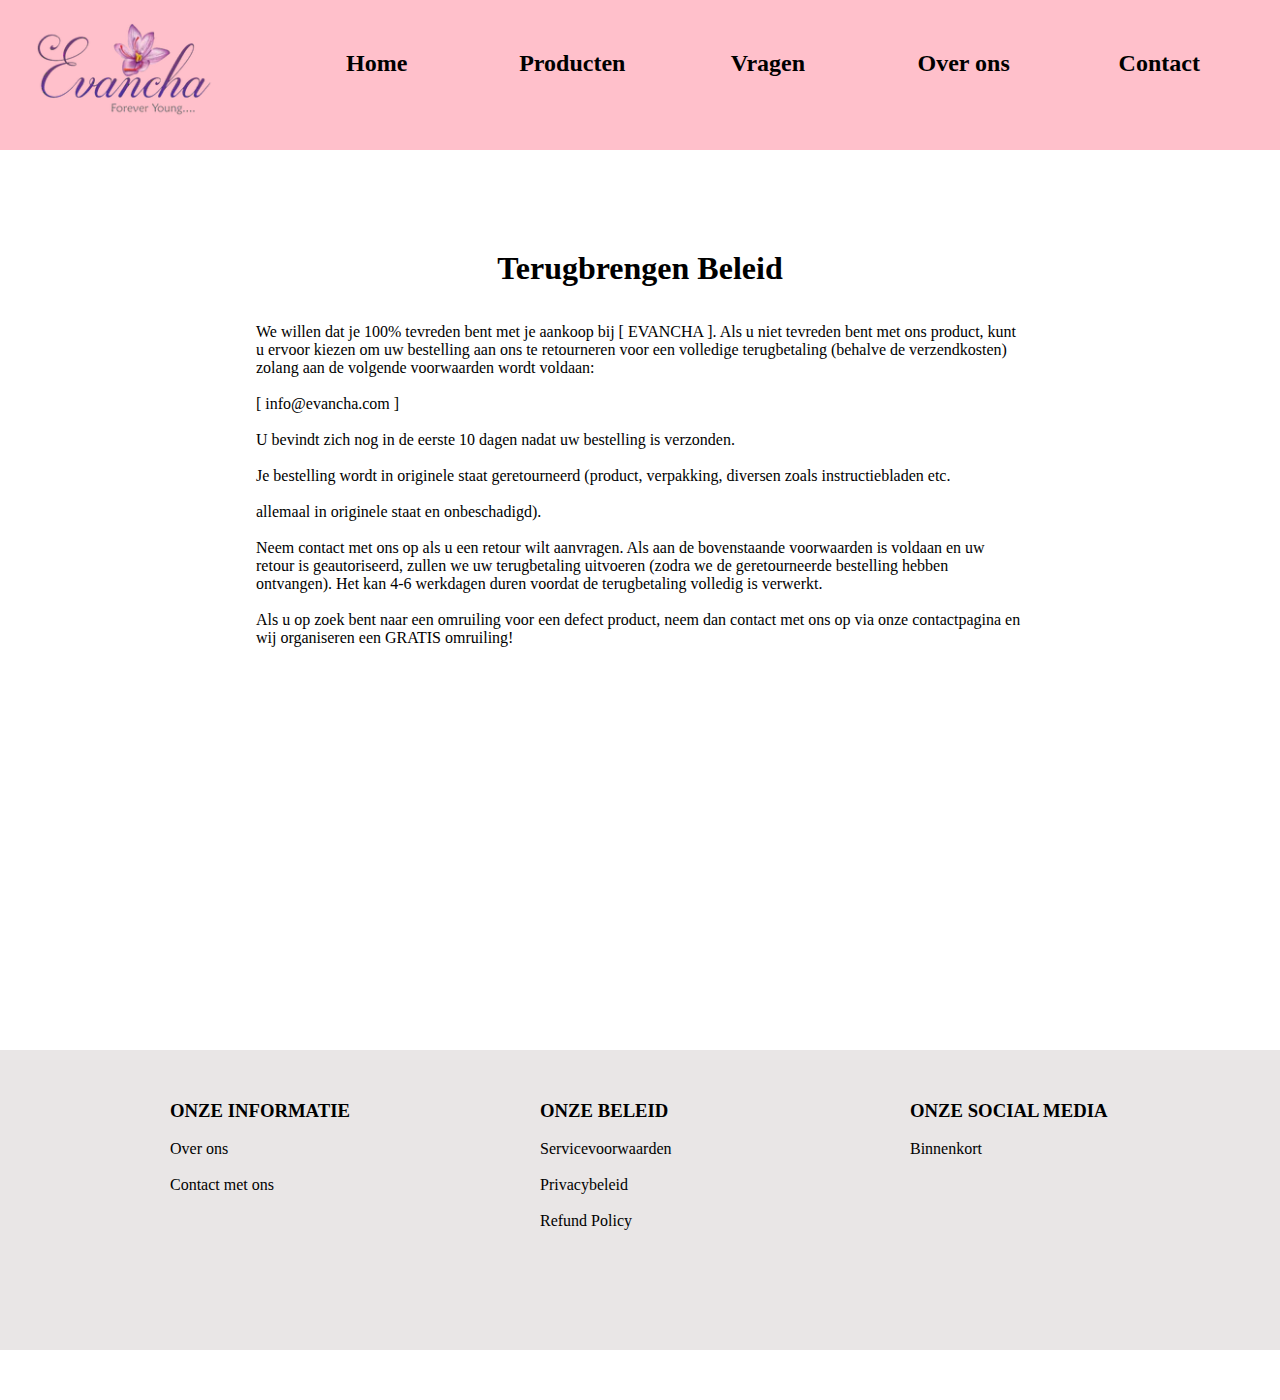
<file: refund.html>
<!DOCTYPE html>
<html lang="en">
<head>
    <meta charset="UTF-8">
    <meta http-equiv="X-UA-Compatible" content="IE=edge">
    <meta name="viewport" content="width=device-width, initial-scale=1.0">
    <link rel="stylesheet" href="refund.css">
</head>
<body>
    <div class="head">
        <div class="logo"><img src="images/logo.png"height="100%"></div>
        <div class="mainButtons">
            <div class="button"> <a href="index.html"><h2>Home</h2></a></div>
            <div class="button1"><a href="producten.html"><h2>Producten</h2></a></div>
            <div class="button2"><a href="vragen.html"><h2>Vragen</h2></a></div>
            <div class="button3"><a href="overOns.html"><h2>Over ons</h2></a></div>
            <div class="button4"><a href="contact.html"><h2>Contact</h2></a></div>
        </div>
    </div>
    <div class="container">
<h1>Terugbrengen Beleid</h1><br><br>
<p>We willen dat je 100% tevreden bent met je aankoop bij [ EVANCHA ]. Als u niet tevreden bent met ons product, kunt u ervoor kiezen om uw bestelling aan ons te retourneren voor een volledige terugbetaling (behalve de verzendkosten) zolang aan de volgende voorwaarden wordt voldaan: <br><br>

    [ info@evancha.com ]
    <br><br>
    U bevindt zich nog in de eerste 10 dagen nadat uw bestelling is verzonden.<br><br>
    Je bestelling wordt in originele staat geretourneerd (product, verpakking, diversen zoals instructiebladen etc.<br><br> allemaal in originele staat en onbeschadigd).<br><br>
    Neem contact met ons op als u een retour wilt aanvragen. Als aan de bovenstaande voorwaarden is voldaan en uw retour is geautoriseerd, zullen we uw terugbetaling uitvoeren (zodra we de geretourneerde bestelling hebben ontvangen). Het kan 4-6 werkdagen duren voordat de terugbetaling volledig is verwerkt.<br><br>
    Als u op zoek bent naar een omruiling voor een defect product, neem dan contact met ons op via onze contactpagina en wij organiseren een GRATIS omruiling!</p>
    </div>
    <div class="footer">
        <div class="container1"> <h3 id="h3-2"> ONZE INFORMATIE</h3> <br> <a href="overOns.html"><p id="p-2">Over ons</p></a> <br> <a href="contact.html"><p id="p-2">Contact met ons</p> </a></div>
        <div class="container1"> <h3 id="h3-2"> ONZE BELEID</h3> <br> <a href="service.html"><p id="p-2">Servicevoorwaarden</p></a> <br> <a href="privacy.html"><p id="p-2">Privacybeleid</p></a> <br> <a href="refund.html"><p id="p-2">Refund Policy</p></a></div>
        <div class="container1"> <h3 id="h3-2"> ONZE SOCIAL MEDIA</h3> <br> <p id="p-2">Binnenkort</p> </div>
    </div>
</body>
</html>
</file>
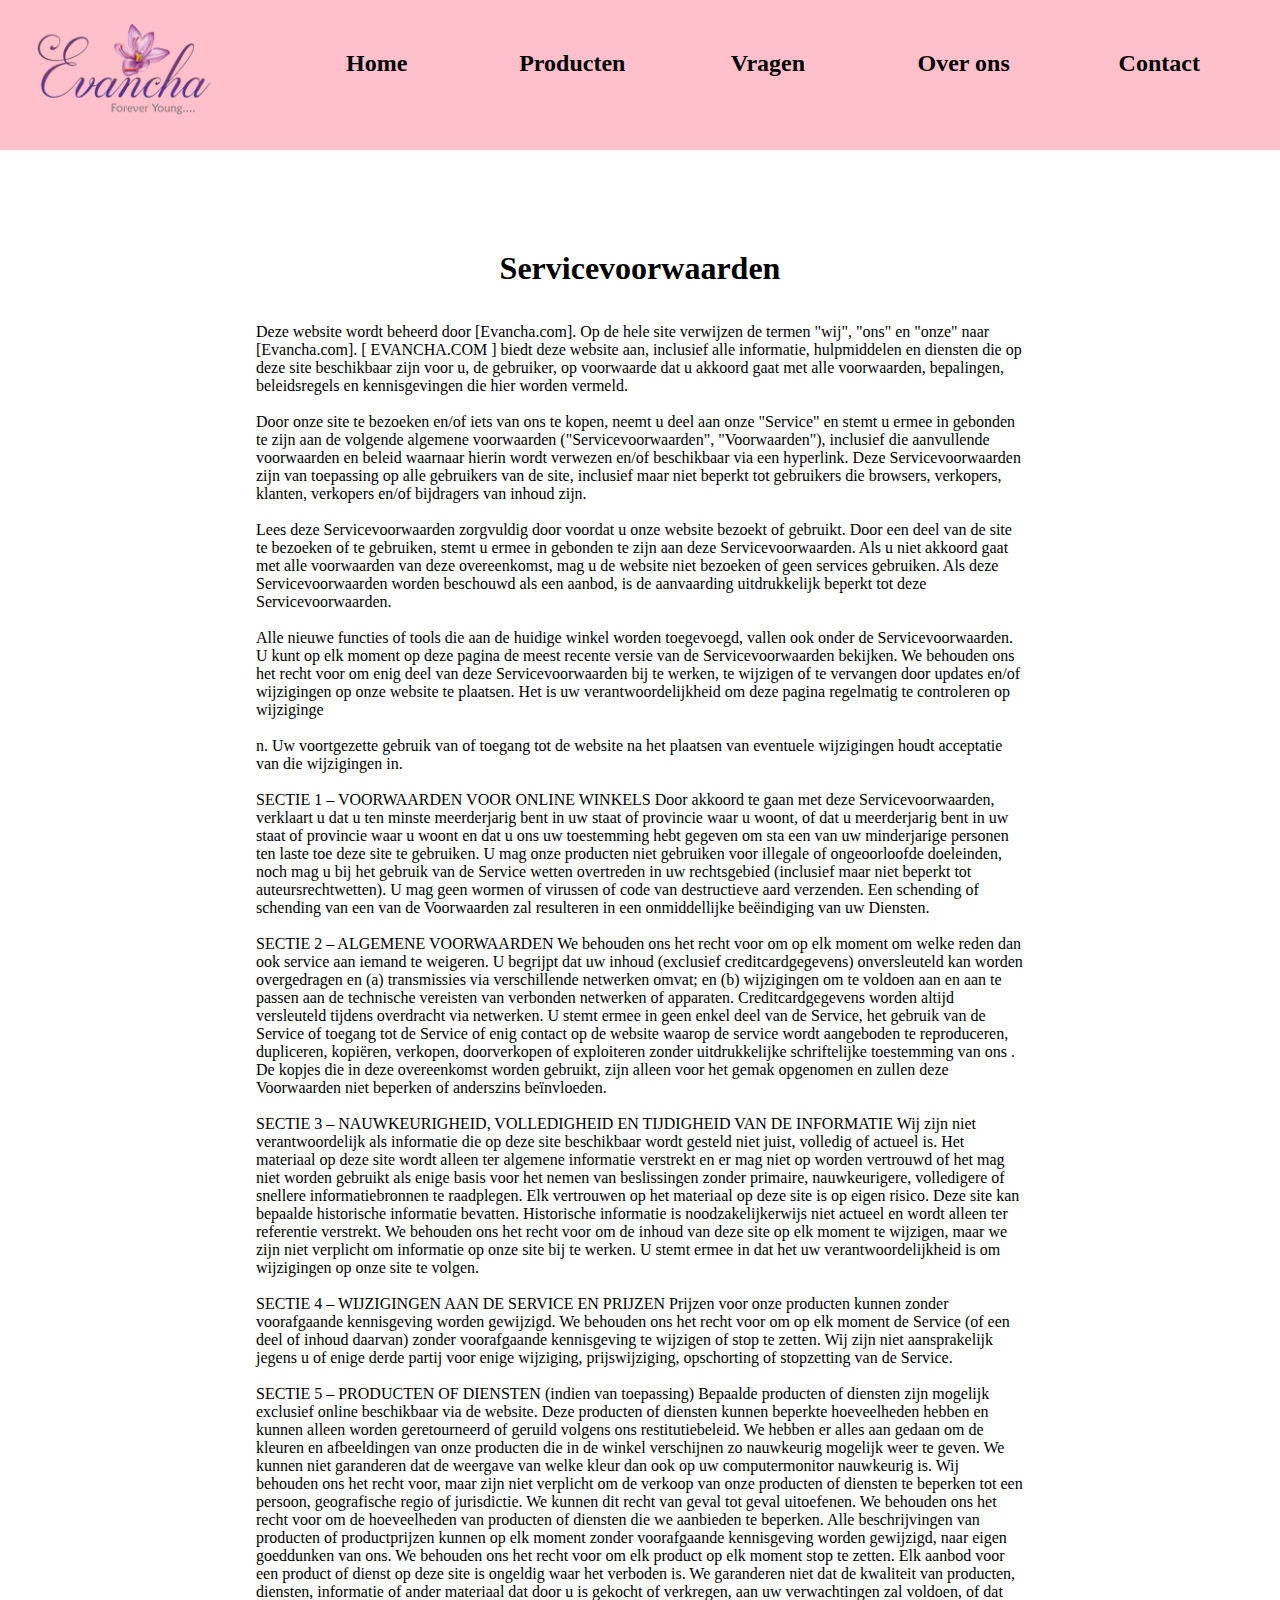
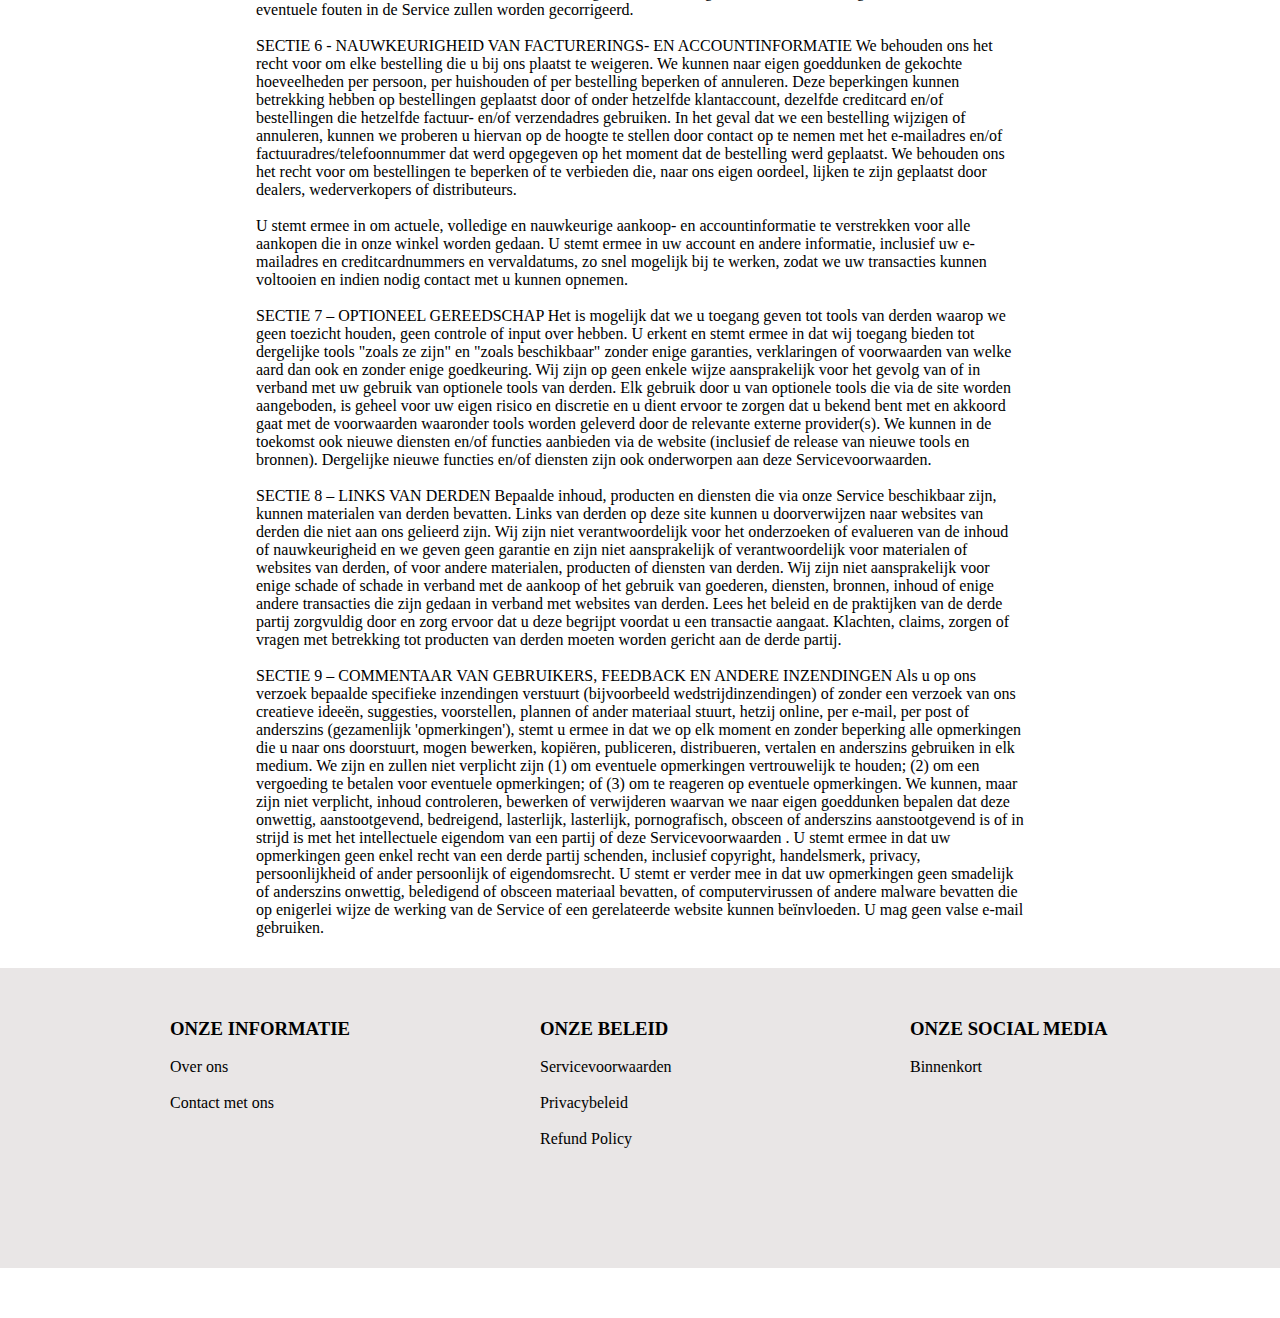
<file: service.html>
<!DOCTYPE html>
<html lang="en">
<head>
    <meta charset="UTF-8">
    <meta http-equiv="X-UA-Compatible" content="IE=edge">
    <meta name="viewport" content="width=device-width, initial-scale=1.0">
    <link rel="stylesheet" href="service.css">
</head>
<body>
    <div class="head">
        <div class="logo"><img src="images/logo.png"height="100%"></div>
        <div class="mainButtons">
            <div class="button"> <a href="index.html"><h2>Home</h2></a></div>
            <div class="button1"><a href="producten.html"><h2>Producten</h2></a></div>
            <div class="button2"><a href="vragen.html"><h2>Vragen</h2></a></div>
            <div class="button3"><a href="overOns.html"><h2>Over ons</h2></a></div>
            <div class="button4"><a href="contact.html"><h2>Contact</h2></a></div>
        </div>
    </div>
    <div class="container">
<h1>Servicevoorwaarden</h1> <br><br>
<p>Deze website wordt beheerd door [Evancha.com]. Op de hele site verwijzen de termen "wij", "ons" en "onze" naar [Evancha.com]. [ EVANCHA.COM ] biedt deze website aan, inclusief alle informatie, hulpmiddelen en diensten die op deze site beschikbaar zijn voor u, de gebruiker, op voorwaarde dat u akkoord gaat met alle voorwaarden, bepalingen, beleidsregels en kennisgevingen die hier worden vermeld. <br><br>

    Door onze site te bezoeken en/of iets van ons te kopen, neemt u deel aan onze "Service" en stemt u ermee in gebonden te zijn aan de volgende algemene voorwaarden ("Servicevoorwaarden", "Voorwaarden"), inclusief die aanvullende voorwaarden en beleid waarnaar hierin wordt verwezen en/of beschikbaar via een hyperlink. Deze Servicevoorwaarden zijn van toepassing op alle gebruikers van de site, inclusief maar niet beperkt tot gebruikers die browsers, verkopers, klanten, verkopers en/of bijdragers van inhoud zijn.<br><br>
    
    Lees deze Servicevoorwaarden zorgvuldig door voordat u onze website bezoekt of gebruikt. Door een deel van de site te bezoeken of te gebruiken, stemt u ermee in gebonden te zijn aan deze Servicevoorwaarden. Als u niet akkoord gaat met alle voorwaarden van deze overeenkomst, mag u de website niet bezoeken of geen services gebruiken. Als deze Servicevoorwaarden worden beschouwd als een aanbod, is de aanvaarding uitdrukkelijk beperkt tot deze Servicevoorwaarden.<br><br>
    
    Alle nieuwe functies of tools die aan de huidige winkel worden toegevoegd, vallen ook onder de Servicevoorwaarden. U kunt op elk moment op deze pagina de meest recente versie van de Servicevoorwaarden bekijken. We behouden ons het recht voor om enig deel van deze Servicevoorwaarden bij te werken, te wijzigen of te vervangen door updates en/of wijzigingen op onze website te plaatsen. Het is uw verantwoordelijkheid om deze pagina regelmatig te controleren op wijziginge<br><br>n. Uw voortgezette gebruik van of toegang tot de website na het plaatsen van eventuele wijzigingen houdt acceptatie van die wijzigingen in.
    <br><br>
    SECTIE 1 – VOORWAARDEN VOOR ONLINE WINKELS
    Door akkoord te gaan met deze Servicevoorwaarden, verklaart u dat u ten minste meerderjarig bent in uw staat of provincie waar u woont, of dat u meerderjarig bent in uw staat of provincie waar u woont en dat u ons uw toestemming hebt gegeven om sta een van uw minderjarige personen ten laste toe deze site te gebruiken.
    U mag onze producten niet gebruiken voor illegale of ongeoorloofde doeleinden, noch mag u bij het gebruik van de Service wetten overtreden in uw rechtsgebied (inclusief maar niet beperkt tot auteursrechtwetten).
    U mag geen wormen of virussen of code van destructieve aard verzenden.
    Een schending of schending van een van de Voorwaarden zal resulteren in een onmiddellijke beëindiging van uw Diensten.
    <br><br>
    SECTIE 2 – ALGEMENE VOORWAARDEN
    We behouden ons het recht voor om op elk moment om welke reden dan ook service aan iemand te weigeren.
    U begrijpt dat uw inhoud (exclusief creditcardgegevens) onversleuteld kan worden overgedragen en (a) transmissies via verschillende netwerken omvat; en (b) wijzigingen om te voldoen aan en aan te passen aan de technische vereisten van verbonden netwerken of apparaten. Creditcardgegevens worden altijd versleuteld tijdens overdracht via netwerken.
    U stemt ermee in geen enkel deel van de Service, het gebruik van de Service of toegang tot de Service of enig contact op de website waarop de service wordt aangeboden te reproduceren, dupliceren, kopiëren, verkopen, doorverkopen of exploiteren zonder uitdrukkelijke schriftelijke toestemming van ons .
    De kopjes die in deze overeenkomst worden gebruikt, zijn alleen voor het gemak opgenomen en zullen deze Voorwaarden niet beperken of anderszins beïnvloeden.
    <br><br>
    SECTIE 3 – NAUWKEURIGHEID, VOLLEDIGHEID EN TIJDIGHEID VAN DE INFORMATIE
    Wij zijn niet verantwoordelijk als informatie die op deze site beschikbaar wordt gesteld niet juist, volledig of actueel is. Het materiaal op deze site wordt alleen ter algemene informatie verstrekt en er mag niet op worden vertrouwd of het mag niet worden gebruikt als enige basis voor het nemen van beslissingen zonder primaire, nauwkeurigere, volledigere of snellere informatiebronnen te raadplegen. Elk vertrouwen op het materiaal op deze site is op eigen risico.
    Deze site kan bepaalde historische informatie bevatten. Historische informatie is noodzakelijkerwijs niet actueel en wordt alleen ter referentie verstrekt. We behouden ons het recht voor om de inhoud van deze site op elk moment te wijzigen, maar we zijn niet verplicht om informatie op onze site bij te werken. U stemt ermee in dat het uw verantwoordelijkheid is om wijzigingen op onze site te volgen.
    <br><br>
    SECTIE 4 – WIJZIGINGEN AAN DE SERVICE EN PRIJZEN
    Prijzen voor onze producten kunnen zonder voorafgaande kennisgeving worden gewijzigd.
    We behouden ons het recht voor om op elk moment de Service (of een deel of inhoud daarvan) zonder voorafgaande kennisgeving te wijzigen of stop te zetten.
    Wij zijn niet aansprakelijk jegens u of enige derde partij voor enige wijziging, prijswijziging, opschorting of stopzetting van de Service.
    <br><br>
    SECTIE 5 – PRODUCTEN OF DIENSTEN (indien van toepassing)
    Bepaalde producten of diensten zijn mogelijk exclusief online beschikbaar via de website. Deze producten of diensten kunnen beperkte hoeveelheden hebben en kunnen alleen worden geretourneerd of geruild volgens ons restitutiebeleid.
    We hebben er alles aan gedaan om de kleuren en afbeeldingen van onze producten die in de winkel verschijnen zo nauwkeurig mogelijk weer te geven. We kunnen niet garanderen dat de weergave van welke kleur dan ook op uw computermonitor nauwkeurig is.
    Wij behouden ons het recht voor, maar zijn niet verplicht 
    om de verkoop van onze producten of diensten te beperken tot een persoon, geografische regio of jurisdictie. We kunnen dit recht van geval tot geval uitoefenen. We behouden ons het recht voor om de hoeveelheden van producten of diensten die we aanbieden te beperken. Alle beschrijvingen van producten of productprijzen kunnen op elk moment zonder voorafgaande kennisgeving worden gewijzigd, naar eigen goeddunken van ons. We behouden ons het recht voor om elk product op elk moment stop te zetten. Elk aanbod voor een product of dienst op deze site is ongeldig waar het verboden is.
    We garanderen niet dat de kwaliteit van producten, diensten, informatie of ander materiaal dat door u is gekocht of verkregen, aan uw verwachtingen zal voldoen, of dat eventuele fouten in de Service zullen worden gecorrigeerd.
    <br><br>
    SECTIE 6 - NAUWKEURIGHEID VAN FACTURERINGS- EN ACCOUNTINFORMATIE
    We behouden ons het recht voor om elke bestelling die u bij ons plaatst te weigeren. We kunnen naar eigen goeddunken de gekochte hoeveelheden per persoon, per huishouden of per bestelling beperken of annuleren. Deze beperkingen kunnen betrekking hebben op bestellingen geplaatst door of onder hetzelfde klantaccount, dezelfde creditcard en/of bestellingen die hetzelfde factuur- en/of verzendadres gebruiken. In het geval dat we een bestelling wijzigen of annuleren, kunnen we proberen u hiervan op de hoogte te stellen door contact op te nemen met het e-mailadres en/of factuuradres/telefoonnummer dat werd opgegeven op het moment dat de bestelling werd geplaatst. We behouden ons het recht voor om bestellingen te beperken of te verbieden die, naar ons eigen oordeel, lijken te zijn geplaatst door dealers, wederverkopers of distributeurs.
    <br><br>
    U stemt ermee in om actuele, volledige en nauwkeurige aankoop- en accountinformatie te verstrekken voor alle aankopen die in onze winkel worden gedaan. U stemt ermee in uw account en andere informatie, inclusief uw e-mailadres en creditcardnummers en vervaldatums, zo snel mogelijk bij te werken, zodat we uw transacties kunnen voltooien en indien nodig contact met u kunnen opnemen.
    <br><br>
    SECTIE 7 – OPTIONEEL GEREEDSCHAP
    Het is mogelijk dat we u toegang geven tot tools van derden waarop we geen toezicht houden, geen controle of input over hebben.
    U erkent en stemt ermee in dat wij toegang bieden tot dergelijke tools "zoals ze zijn" en "zoals beschikbaar" zonder enige garanties, verklaringen of voorwaarden van welke aard dan ook en zonder enige goedkeuring. Wij zijn op geen enkele wijze aansprakelijk voor het gevolg van of in verband met uw gebruik van optionele tools van derden.
    Elk gebruik door u van optionele tools die via de site worden aangeboden, is geheel voor uw eigen risico en discretie en u dient ervoor te zorgen dat u bekend bent met en akkoord gaat met de voorwaarden waaronder tools worden geleverd door de relevante externe provider(s).
    We kunnen in de toekomst ook nieuwe diensten en/of functies aanbieden via de website (inclusief de release van nieuwe tools en bronnen). Dergelijke nieuwe functies en/of diensten zijn ook onderworpen aan deze Servicevoorwaarden.
    <br><br>
    SECTIE 8 – LINKS VAN DERDEN
    Bepaalde inhoud, producten en diensten die via onze Service beschikbaar zijn, kunnen materialen van derden bevatten.
    Links van derden op deze site kunnen u doorverwijzen naar websites van derden die niet aan ons gelieerd zijn. Wij zijn niet verantwoordelijk voor het onderzoeken of evalueren van de inhoud of nauwkeurigheid en we geven geen garantie en zijn niet aansprakelijk of verantwoordelijk voor materialen of websites van derden, of voor andere materialen, producten of diensten van derden.
    Wij zijn niet aansprakelijk voor enige schade of schade in verband met de aankoop of het gebruik van goederen, diensten, bronnen, inhoud of enige andere transacties die zijn gedaan in verband met websites van derden. Lees het beleid en de praktijken van de derde partij zorgvuldig door en zorg ervoor dat u deze begrijpt voordat u een transactie aangaat. Klachten, claims, zorgen of vragen met betrekking tot producten van derden moeten worden gericht aan de derde partij.
    <br><br>
    SECTIE 9 – COMMENTAAR VAN GEBRUIKERS, FEEDBACK EN ANDERE INZENDINGEN
    Als u op ons verzoek bepaalde specifieke inzendingen verstuurt (bijvoorbeeld wedstrijdinzendingen) of zonder een verzoek van ons creatieve ideeën, suggesties, voorstellen, plannen of ander materiaal stuurt, hetzij online, per e-mail, per post of anderszins (gezamenlijk 'opmerkingen'), stemt u ermee in dat we op elk moment en zonder beperking alle opmerkingen die u naar ons doorstuurt, mogen bewerken, kopiëren, publiceren, distribueren, vertalen en anderszins gebruiken in elk medium. We zijn en zullen niet verplicht zijn (1) om eventuele opmerkingen vertrouwelijk te houden; (2) om een vergoeding te betalen voor eventuele opmerkingen; of (3) om te reageren op eventuele opmerkingen.
    We kunnen, maar zijn niet verplicht, inhoud controleren, bewerken of verwijderen waarvan we naar eigen goeddunken bepalen dat deze onwettig, aanstootgevend, bedreigend, lasterlijk, lasterlijk, pornografisch, obsceen of anderszins aanstootgevend is of in strijd is met het intellectuele eigendom van een partij of deze Servicevoorwaarden .
    U stemt ermee in dat uw opmerkingen geen enkel recht van een derde partij schenden, inclusief copyright, handelsmerk, privacy, persoonlijkheid of ander persoonlijk of eigendomsrecht. U stemt er verder mee in dat uw opmerkingen geen smadelijk of anderszins onwettig, beledigend of obsceen materiaal bevatten, of computervirussen of andere malware bevatten die op enigerlei wijze de werking van de Service of een gerelateerde website kunnen beïnvloeden. U mag geen valse e-mail gebruiken.</p>
    </div>
    <br>
    <div class="footer">
        <div class="container1"> <h3 id="h3-2"> ONZE INFORMATIE</h3> <br> <a href="overOns.html"><p id="p-2">Over ons</p></a> <br> <a href="contact.html"><p id="p-2">Contact met ons</p> </a></div>
        <div class="container1"> <h3 id="h3-2"> ONZE BELEID</h3> <br> <a href="service.html"><p id="p-2">Servicevoorwaarden</p></a> <br> <a href="privacy.html"><p id="p-2">Privacybeleid</p></a> <br> <a href="refund.html"><p id="p-2">Refund Policy</p></a></div>
        <div class="container1"> <h3 id="h3-2"> ONZE SOCIAL MEDIA</h3> <br> <p id="p-2">Binnenkort</p> </div>
    </div>
</body>
</html>
</file>
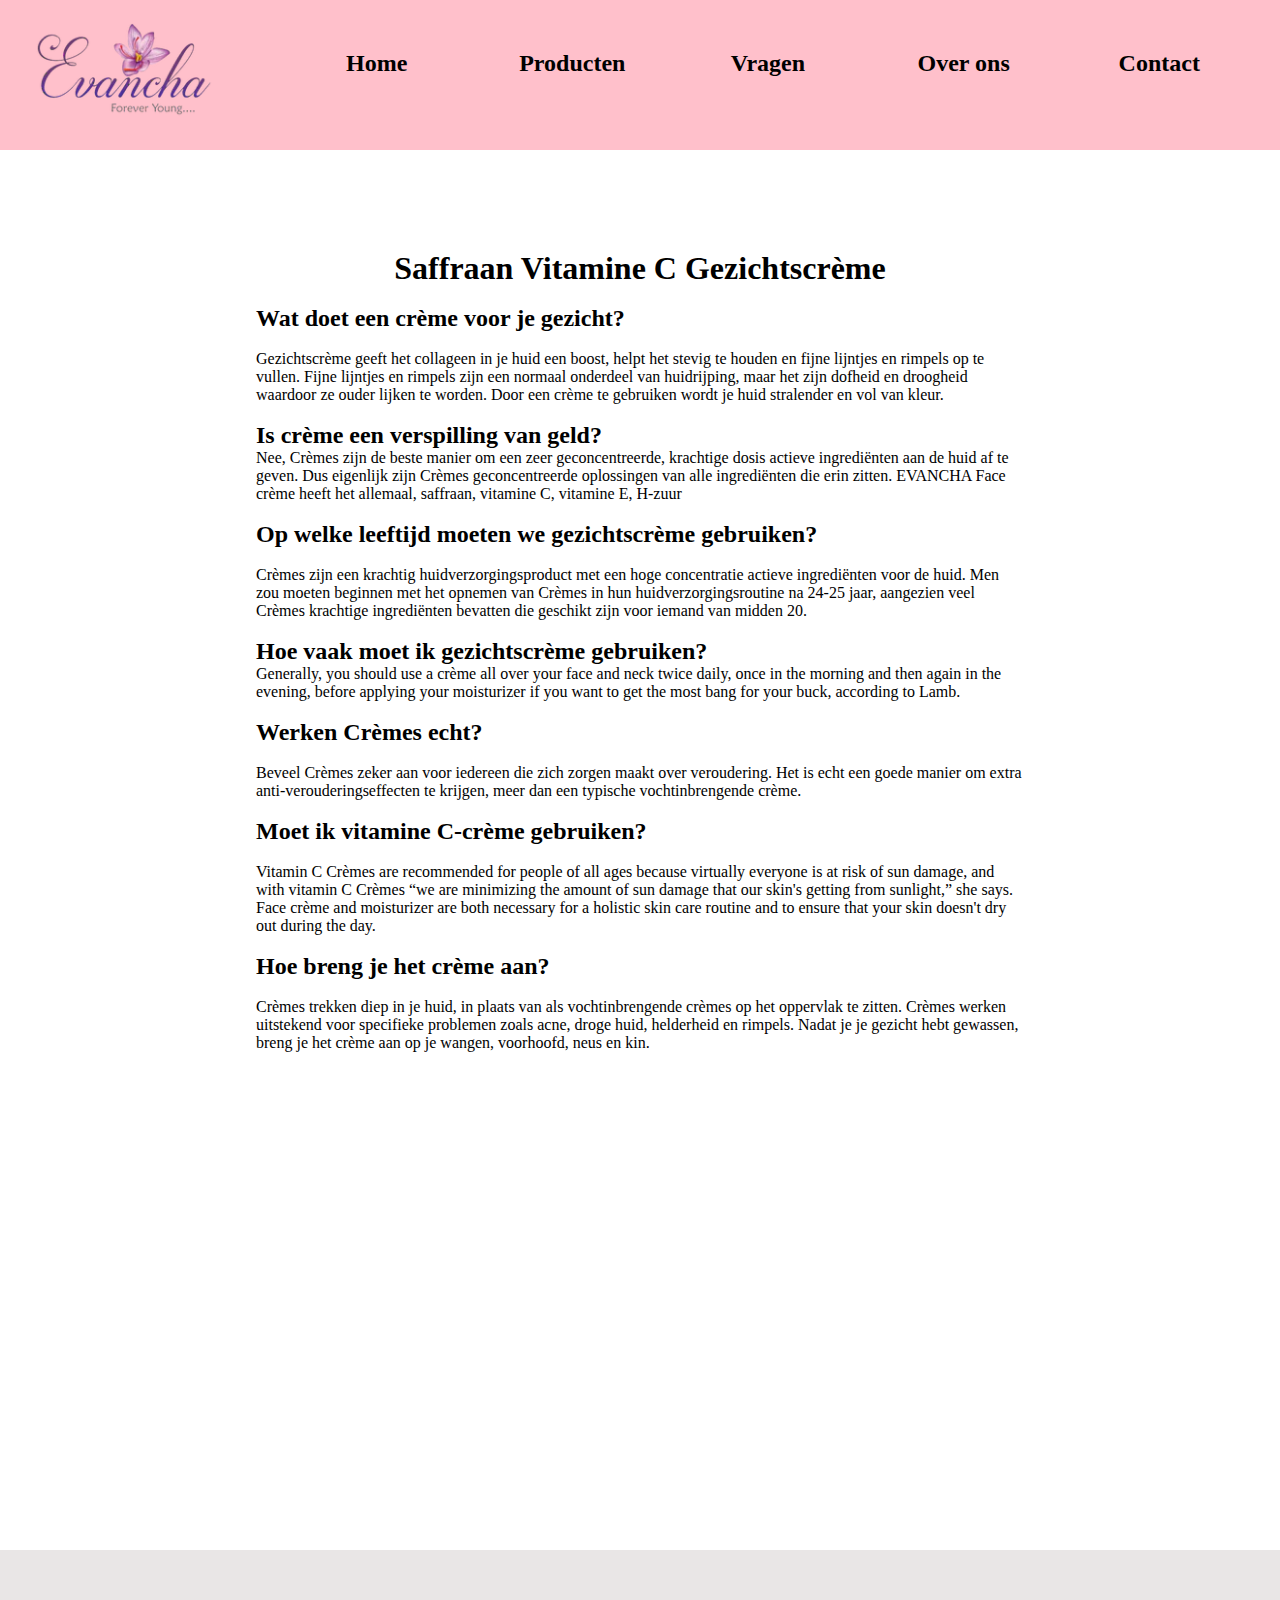
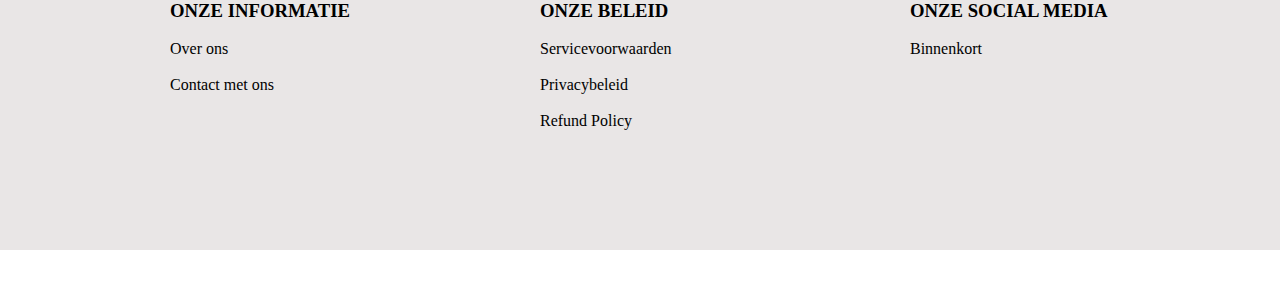
<file: vragen.html>
<!DOCTYPE html>
<html lang="en">
<head>
    <meta charset="UTF-8">
    <meta http-equiv="X-UA-Compatible" content="IE=edge">
    <meta name="viewport" content="width=device-width, initial-scale=1.0">
    <link rel="stylesheet" href="vragen.css">
</head>
<body>
    <div class="head">
        <div class="logo"><img src="images/logo.png"height="100%"></div>
        <div class="mainButtons">
            <div class="button"> <a href="index.html"><h2>Home</h2></a></div>
            <div class="button1"><a href="producten.html"><h2>Producten</h2></a></div>
            <div class="button2"><a href="vragen.html"><h2>Vragen</h2></a></div>
            <div class="button3"><a href="overOns.html"><h2>Over ons</h2></a></div>
            <div class="button4"><a href="contact.html"><h2>Contact</h2></a></div>
        </div>
    </div>

    <div class="container">
        <h1>Saffraan Vitamine C Gezichtscrème</h1> <br>
        <h2>Wat doet een crème voor je gezicht?</h2> <br>
        <p>Gezichtscrème geeft het collageen in je huid een boost, helpt het stevig te houden en fijne lijntjes en rimpels op te vullen. Fijne lijntjes en rimpels zijn een normaal onderdeel van huidrijping, maar het zijn dofheid en droogheid waardoor ze ouder lijken te worden. Door een crème te gebruiken wordt je huid stralender en vol van kleur.</p><br>
        <h2>Is crème een ​​verspilling van geld?</h2>
        <p>Nee, Crèmes zijn de beste manier om een ​​zeer geconcentreerde, krachtige dosis actieve ingrediënten aan de huid af te geven. Dus eigenlijk zijn Crèmes geconcentreerde oplossingen van alle ingrediënten die erin zitten.
            EVANCHA Face crème heeft het allemaal, saffraan, vitamine C, vitamine E, H-zuur</p><br>
        <h2>Op welke leeftijd moeten we gezichtscrème gebruiken?</h2><br>
        <p>Crèmes zijn een krachtig huidverzorgingsproduct met een hoge concentratie actieve ingrediënten voor de huid. Men zou moeten beginnen met het opnemen van Crèmes in hun huidverzorgingsroutine na 24-25 jaar, aangezien veel Crèmes krachtige ingrediënten bevatten die geschikt zijn voor iemand van midden 20.</p><br>
        <h2>Hoe vaak moet ik gezichtscrème gebruiken?</h2>
        <p>Generally, you should use a crème all over your face and neck twice daily, once in the morning and then again in the evening, before applying your moisturizer if you want to get the most bang for your buck, according to Lamb.</p><br>
<h2>Werken Crèmes echt?</h2><br>
<p>Beveel Crèmes zeker aan voor iedereen die zich zorgen maakt over veroudering. Het is echt een goede manier om extra anti-verouderingseffecten te krijgen, meer dan een typische vochtinbrengende crème.</p><br>
<h2>Moet ik vitamine C-crème gebruiken?</h2><br>
<p>Vitamin C Crèmes are recommended for people of all ages because virtually everyone is at risk of sun damage, and with vitamin C Crèmes “we are minimizing the amount of sun damage that our skin's getting from sunlight,” she says. Face crème and moisturizer are both necessary for a holistic skin care routine and to ensure that your skin doesn't dry out during the day.</p><br>
<h2>Hoe breng je het crème aan?</h2><br>
<p>Crèmes trekken diep in je huid, in plaats van als vochtinbrengende crèmes op het oppervlak te zitten. Crèmes werken uitstekend voor specifieke problemen zoals acne, droge huid, helderheid en rimpels. Nadat je je gezicht hebt gewassen, breng je het crème aan op je wangen, voorhoofd, neus en kin.</p><br>


    </div>
    <div class="footer">
        <div class="container1"> <h3 id="h3-2"> ONZE INFORMATIE</h3> <br> <a href="overOns.html"><p id="p-2">Over ons</p></a> <br> <a href="contact.html"><p id="p-2">Contact met ons</p> </a></div>
        <div class="container1"> <h3 id="h3-2"> ONZE BELEID</h3> <br> <a href="service.html"><p id="p-2">Servicevoorwaarden</p></a> <br> <a href="privacy.html"><p id="p-2">Privacybeleid</p></a> <br> <a href="refund.html"><p id="p-2">Refund Policy</p></a></div>
        <div class="container1"> <h3 id="h3-2"> ONZE SOCIAL MEDIA</h3> <br> <p id="p-2">Binnenkort</p> </div>
    </div>
</body>
</html>
</file>
<file: index.css>
* {
    margin: 0;
}

.head {
    height: 150px;
    width: 100%;
    background-color: pink;
}

.logo {
    height: 100px;
    width: 250px;
    /* background-color: blue; */
    float: left;
    text-align: center;
    margin-top: 20px;
}
.mainButtons {
    height: 130px;
    width: 80%;
    /* background-color: blueviolet; */
    display: flex;
    justify-content: space-evenly;
    float: right;
}
.button, .button1, .button2, .button3, .button4 {
    cursor: pointer;
    height: 50px;
    width: 150px;
    /* background-color: rgb(206, 63, 187); */
    text-align: center;
    margin-top: 50px;

}

.mainPicture {
    /* background-color: gray; */
    height: 100%;
    width: 100%;
}

h1 {
    margin-top: 10%;
    text-align: center;
}

.bestProduct {
    display: flex ;
    justify-content: space-evenly;
    margin-top: 50px;
    height: 400px;
    width: 100%;
    /* background-color: brown; */
}

.bestProduct1, .bestProduct2, .bestProduct3 {
    height: 100%;
    width: 400px;
    cursor: pointer;
}

.textContentContainer {
    height: 100px;
    width: 100%;
    display: flex;
    justify-content: space-evenly;
    /* background-color: pink; */
}

.textContentBest1 {
    height: 100%;
    width: 400px;
    /* background-color: blue; */
    text-align: center;
}

.textContentBest2 {
    height: 100%;
    width: 400px;
    /* background-color: blue; */
    text-align: center;
}

.textContentBest3 {
    height: 100%;
    width: 400px;
    /* background-color: blue; */
    text-align: center;
}



.contentPictures {
    margin-top: 10%;
    height: 100px;
    width: 100%;
    /* background-color: gray; */
    display: flex;
    justify-content: space-evenly;
}

.contentPicture1, .contentPicture2, .contentPicture3, .contentPicture4 {
    height: 100px;
    width: 250px;
    /* background-color: brown; */
    text-align: center;
}

.contentText {
    margin-top: 2%;
    height: 200px;
    width: 100%;
    /* background-color: gray; */
    display: flex;
    justify-content: space-evenly;
}

.contentText1, .contentText2, .contentText3, .contentText4 {
    height: 200px;
    width: 250px;
    /* background-color: rgb(196, 158, 158); */
    text-align: center;
}

.clientReviewContainer {
    margin-top: 50px;
    height: 350px;
    width: 100%;
    background-color: pink;
    display: flex;
    justify-content: space-evenly;
}

.clientReview1, .clientReview2, .clientReview3 {
    margin-top: 30px;
    height: 100%;
    width: 300px;
    /* background-color: blue; */
    font-weight: 400;
}

.footer {
    margin-top: 300px;
    height: 300px;
    width: 100%;
    background-color: rgb(233, 230, 230);
    display: flex;
    justify-content: space-evenly;
}

.container1 {
    margin-top: 50px;
    height: 100%;
    width: 200px;
    /* background-color: blue; */
}

#h3-2, p {
    text-align: left;
}

a {
    text-decoration: none;
    color: #000000;
}
</file>
<file: contact.css>
* {
    margin: 0;
}

.head {
    height: 150px;
    width: 100%;
    background-color: pink;
}

.logo {
    height: 100px;
    width: 250px;
    float: left;
    text-align: center;
    margin-top: 20px;
}
.mainButtons {
    height: 130px;
    width: 80%;
    display: flex;
    justify-content: space-evenly;
    float: right;
}
.button, .button1, .button2, .button3, .button4 {
    cursor: pointer;
    height: 50px;
    width: 150px;
    text-align: center;
    margin-top: 50px;

}

.mainPicture {
    height: 100%;
    width: 100%;
}

h1 {
    margin-top: 10%;
    text-align: center;
}

a {
    text-decoration: none;
    color: #000000;
}

.container {
    height: 1000px;
    width: 60%;
    margin: auto;
    margin-top: 100px;
}
.footer {
    margin-top: 300px;
    height: 300px;
    width: 100%;
    background-color: rgb(233, 230, 230);
    display: flex;
    justify-content: space-evenly;
}

.container1 {
    margin-top: 50px;
    height: 100%;
    width: 200px;
    /* background-color: blue; */
}

#h3-2, p {
    text-align: left;
}
</file>
<file: overOns.css>
* {
    margin: 0;
}

.head {
    height: 150px;
    width: 100%;
    background-color: pink;
}

.logo {
    height: 100px;
    width: 250px;
    float: left;
    text-align: center;
    margin-top: 20px;
}
.mainButtons {
    height: 130px;
    width: 80%;
    display: flex;
    justify-content: space-evenly;
    float: right;
}
.button, .button1, .button2, .button3, .button4 {
    cursor: pointer;
    height: 50px;
    width: 150px;
    text-align: center;
    margin-top: 50px;

}

.mainPicture {
    height: 100%;
    width: 100%;
}

h1 {
    margin-top: 10%;
    text-align: center;
}

a {
    text-decoration: none;
    color: #000000;
}

.container {
    height: 1000px;
    width: 60%;
    margin: auto;
    margin-top: 100px;
}
.footer {
    margin-top: 300px;
    height: 300px;
    width: 100%;
    background-color: rgb(233, 230, 230);
    display: flex;
    justify-content: space-evenly;
}

.container1 {
    margin-top: 50px;
    height: 100%;
    width: 200px;
    /* background-color: blue; */
}

#h3-2, p {
    text-align: left;
}
</file>
<file: privacy.css>
* {
    margin: 0;
}

.head {
    height: 150px;
    width: 100%;
    background-color: pink;
}

.logo {
    height: 100px;
    width: 250px;
    float: left;
    text-align: center;
    margin-top: 20px;
}
.mainButtons {
    height: 130px;
    width: 80%;
    display: flex;
    justify-content: space-evenly;
    float: right;
}
.button, .button1, .button2, .button3, .button4 {
    cursor: pointer;
    height: 50px;
    width: 150px;
    text-align: center;
    margin-top: 50px;

}

.mainPicture {
    height: 100%;
    width: 100%;
}

h1 {
    margin-top: 10%;
    text-align: center;
}

a {
    text-decoration: none;
    color: #000000;
}

.container {
    height: 1500px;
    width: 60%;
    margin: auto;
    margin-top: 100px;
}

.footer {
    margin-top: 300px;
    height: 300px;
    width: 100%;
    background-color: rgb(233, 230, 230);
    display: flex;
    justify-content: space-evenly;
}

.container1 {
    margin-top: 50px;
    height: 100%;
    width: 200px;
    /* background-color: blue; */
}

#h3-2, p {
    text-align: left;
}
</file>
<file: product1.css>
* {
    margin: 0;
}

.head {
    height: 150px;
    width: 100%;
    background-color: pink;
}

.logo {
    height: 100px;
    width: 250px;
    float: left;
    text-align: center;
    margin-top: 20px;
}
.mainButtons {
    height: 130px;
    width: 80%;
    display: flex;
    justify-content: space-evenly;
    float: right;
}
.button, .button1, .button2, .button3, .button4 {
    cursor: pointer;
    height: 50px;
    width: 150px;
    text-align: center;
    margin-top: 50px;

}

.mainPicture {
    height: 100%;
    width: 100%;
}

h1 {
    margin-top: 10%;
    text-align: center;
}

a {
    text-decoration: none;
    color: #000000;
}


.image {
    margin-top: 50px;
    margin-left: 50px;
    height: 500px;
    width: 500px;
    /* background-color: aqua; */
}

.productInfo {
    width: 500px;
    height: 600px;
    /* background-color: aqua; */
    float: right;
    margin-right: 80px;
    margin-top: 90px;
    text-align: center;
}

.productDescription {
    margin-top: 100px;
    text-align:left;
}

.footer {
    margin-top: 300px;
    height: 300px;
    width: 100%;
    background-color: rgb(233, 230, 230);
    display: flex;
    justify-content: space-evenly;
}

.container1 {
    margin-top: 50px;
    height: 100%;
    width: 200px;
    /* background-color: blue; */
}

#h3-2, p {
    text-align: left;
}
</file>
<file: producten.css>
* {
    margin: 0;
}

.head {
    height: 150px;
    width: 100%;
    background-color: pink;
}

.logo {
    height: 100px;
    width: 250px;
    float: left;
    text-align: center;
    margin-top: 20px;
}
.mainButtons {
    height: 130px;
    width: 80%;
    display: flex;
    justify-content: space-evenly;
    float: right;
}
.button, .button1, .button2, .button3, .button4 {
    cursor: pointer;
    height: 50px;
    width: 150px;
    text-align: center;
    margin-top: 50px;

}

.mainPicture {
    height: 100%;
    width: 100%;
}

h1 {
    margin-top: 10%;
    text-align: center;
}

a {
    text-decoration: none;
    color: #000000;
}


.productsContainer {
    display: flex ;
    justify-content: space-evenly;
    margin-top: 50px;
    height: 300px;
    width: 100%;
    /* background-color: brown; */
}

.product1, .product2, .product3 {
    height: 100%;
    width: 300px;
    cursor: pointer;
    /* background-color: blue; */
}

.productsNameContainer {
    display: flex ;
    justify-content: space-evenly;
    height: 150px;
    width: 100%;
    /* background-color: rgb(0, 0, 0); */
}

.productName1, .productName2, .productName3 {
    height: 100%;
    width: 300px;
    cursor: pointer;
    text-align: center;
    /* background-color: blue; */
}

h3, h4 {
    text-align: center;
}

.footer {
    margin-top: 300px;
    height: 300px;
    width: 100%;
    background-color: rgb(233, 230, 230);
    display: flex;
    justify-content: space-evenly;
}

.container1 {
    margin-top: 50px;
    height: 100%;
    width: 200px;
    /* background-color: blue; */
}

#h3-2, p {
    text-align: left;
}
</file>
<file: refund.css>
* {
    margin: 0;
}

.head {
    height: 150px;
    width: 100%;
    background-color: pink;
}

.logo {
    height: 100px;
    width: 250px;
    float: left;
    text-align: center;
    margin-top: 20px;
}
.mainButtons {
    height: 130px;
    width: 80%;
    display: flex;
    justify-content: space-evenly;
    float: right;
}
.button, .button1, .button2, .button3, .button4 {
    cursor: pointer;
    height: 50px;
    width: 150px;
    text-align: center;
    margin-top: 50px;

}

.mainPicture {
    height: 100%;
    width: 100%;
}

h1 {
    margin-top: 10%;
    text-align: center;
}

a {
    text-decoration: none;
    color: #000000;
}

.container {
    height: 500px;
    width: 60%;
    margin: auto;
    margin-top: 100px;
}

.footer {
    margin-top: 300px;
    height: 300px;
    width: 100%;
    background-color: rgb(233, 230, 230);
    display: flex;
    justify-content: space-evenly;
}

.container1 {
    margin-top: 50px;
    height: 100%;
    width: 200px;
    /* background-color: blue; */
}

#h3-2, p {
    text-align: left;
}
</file>
<file: service.css>
* {
    margin: 0;
}

.head {
    height: 150px;
    width: 100%;
    background-color: pink;
}

.logo {
    height: 100px;
    width: 250px;
    float: left;
    text-align: center;
    margin-top: 20px;
}
.mainButtons {
    height: 130px;
    width: 80%;
    display: flex;
    justify-content: space-evenly;
    float: right;
}
.button, .button1, .button2, .button3, .button4 {
    cursor: pointer;
    height: 50px;
    width: 150px;
    text-align: center;
    margin-top: 50px;

}

.mainPicture {
    height: 100%;
    width: 100%;
}

h1 {
    margin-top: 10%;
    text-align: center;
}

a {
    text-decoration: none;
    color: #000000;
}

.container {
    height: 2000px;
    width: 60%;
    margin: auto;
    margin-top: 100px;
}

.footer {
    margin-top: 300px;
    height: 300px;
    width: 100%;
    background-color: rgb(233, 230, 230);
    display: flex;
    justify-content: space-evenly;
}

.container1 {
    margin-top: 50px;
    height: 100%;
    width: 200px;
    /* background-color: blue; */
}

#h3-2, p {
    text-align: left;
}
</file>
<file: vragen.css>
* {
    margin: 0;
}

.head {
    height: 150px;
    width: 100%;
    background-color: pink;
}

.logo {
    height: 100px;
    width: 250px;
    float: left;
    text-align: center;
    margin-top: 20px;
}
.mainButtons {
    height: 130px;
    width: 80%;
    display: flex;
    justify-content: space-evenly;
    float: right;
}
.button, .button1, .button2, .button3, .button4 {
    cursor: pointer;
    height: 50px;
    width: 150px;
    text-align: center;
    margin-top: 50px;

}

.mainPicture {
    height: 100%;
    width: 100%;
}

h1 {
    margin-top: 10%;
    text-align: center;
}

a {
    text-decoration: none;
    color: #000000;
}

.container {
    height: 1000px;
    width: 60%;
    margin: auto;
    margin-top: 100px;
}

.footer {
    margin-top: 300px;
    height: 300px;
    width: 100%;
    background-color: rgb(233, 230, 230);
    display: flex;
    justify-content: space-evenly;
}

.container1 {
    margin-top: 50px;
    height: 100%;
    width: 200px;
    /* background-color: blue; */
}

#h3-2, p {
    text-align: left;
}
</file>
